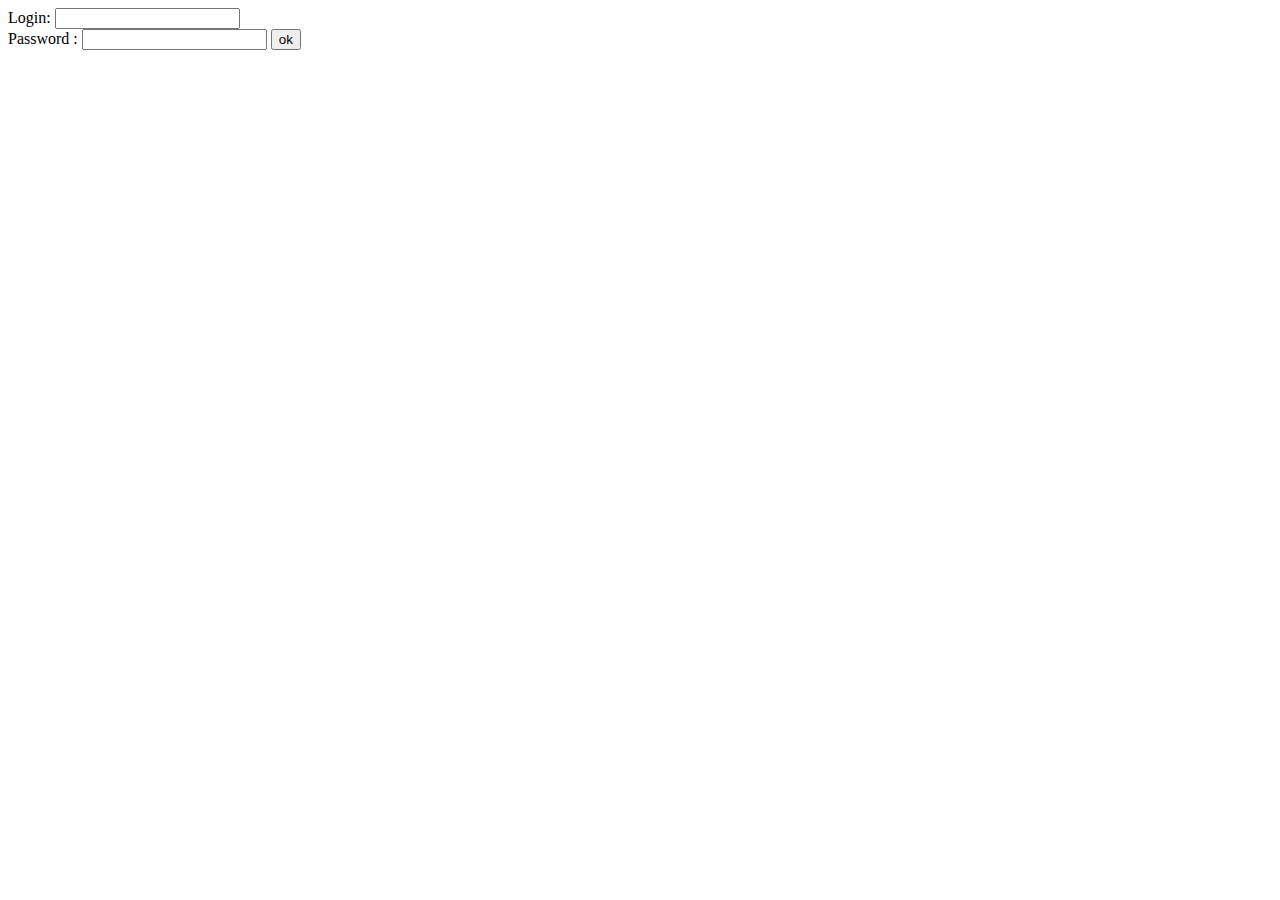
<file: 04/ex01/index.html>
<html><body>
	<form method="post" action="create.php">
		Login: <input type="text" name="login"/>
		<br />
		Password : <input type="password" name="parole"/>
		<input type="submit" name = "submit" value="ok" />
	</form>
</body></html>
</file>
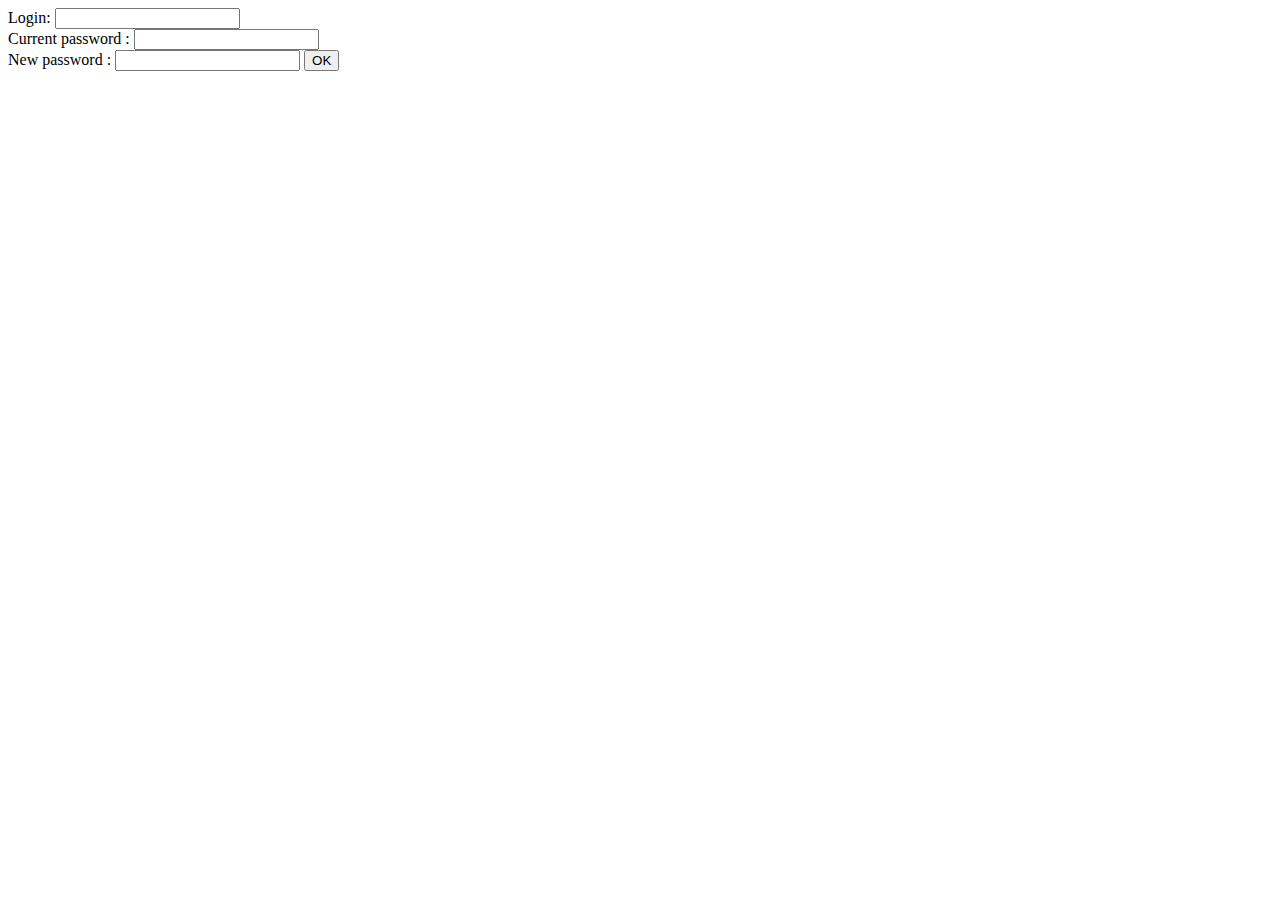
<file: 04/ex02/index.html>
<html><body>
	<form method="post" action="modif.php">
		Login: <input type="text" name="login"/>
		<br />
		Current password : <input type="password" name="oldpw"/>
		<br />
		New password : <input type="password" name="newpw"/>
		<input type="submit" name = "submit" value="OK" />
	</form>
</body></html>
</file>
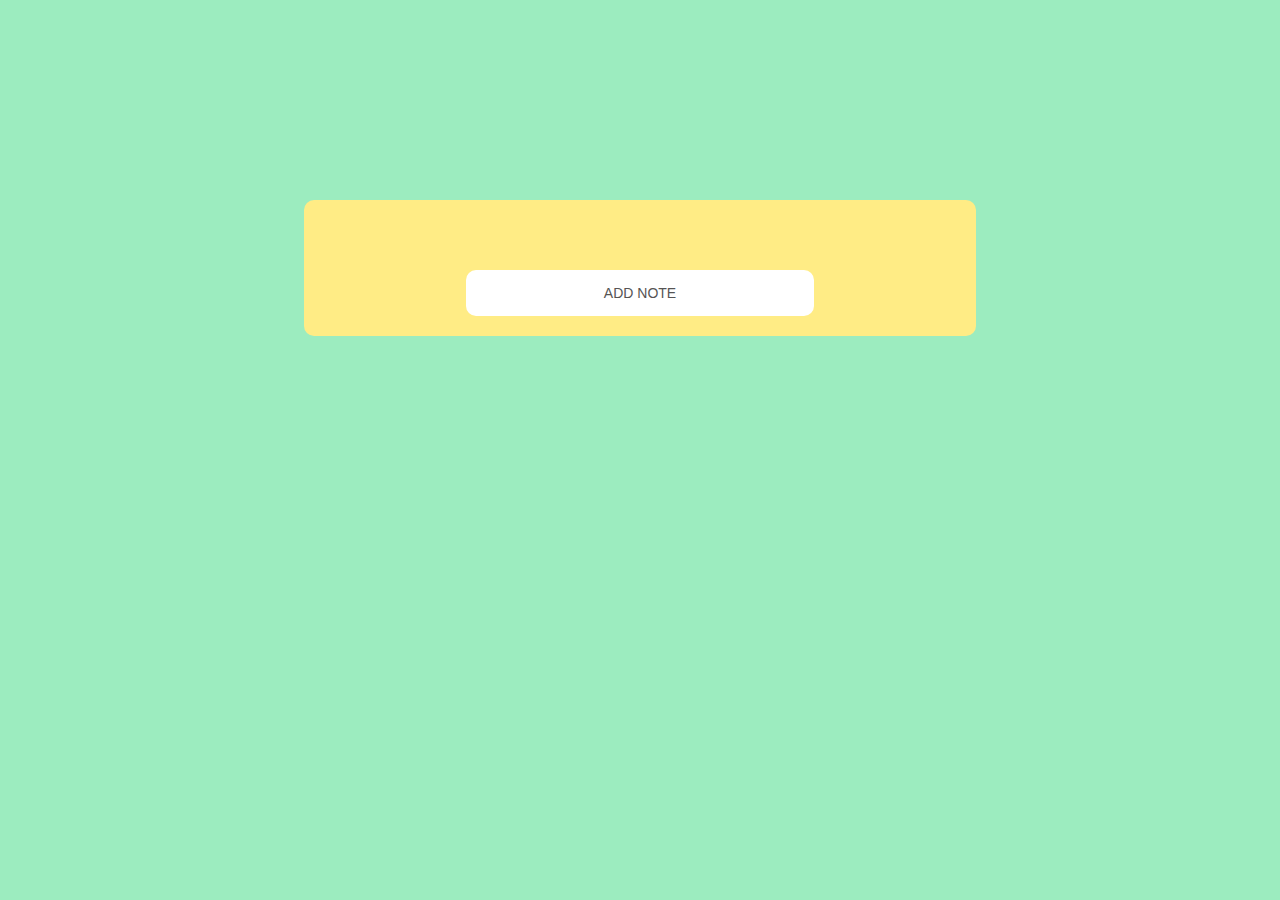
<file: 09/ex02/index.html>
<!DOCTYPE html>
<html>
	<head>
		<script src="todo.js"></script>
		<style>
body {
	background-color: rgba(114, 228, 164, 0.7);
}
	.container {
		width: 50%;
		margin: 0 auto;
		display: block;
		margin-top: 200px;
		background: #ffec85;
		padding: 20px;
		border: 0;
		border-radius: 10px;
		font-size: 14px;
		-webkit-transition: all 0.3 ease;
		transition: all 0.3 ease;
	}
	button {
		margin: 0 auto;
		display: block;
		font-family: "Roboto", sans-serif;
		text-transform: uppercase;
		outline: 0;
		background: #FFFFFF;
		width: 55%;
		min-width: 20%;
		border: 0;
		border-radius: 10px;
		padding: 15px;
		color: #565454;
		font-size: 14px;
		-webkit-transition: all 0.3 ease;
		transition: all 0.3 ease;
		cursor: pointer;
	}
	#ft_list {
		margin: 0 auto;
		display: block;
		margin: 0 auto 50px;
	}
	#ft_list > div {
		margin: 5px auto 5px auto;
		text-align: center;
		background: #FFFFFF;
		width: 70%;
		height: 10%;
		border: 0;
		border-radius: 10px;
		padding: 15px;
		color: #565454;
		font-size: 14px;
		-webkit-transition: all 0.3 ease;
		transition: all 0.3 ease;
		cursor: pointer;
	}
		</style>
	</head>
	<body>
		<div class="container">
			<div id="ft_list"></div>
			<button onclick="ask()" id="new" name="new">Add note</button>
		</div>
	</body>
</html>
</file>
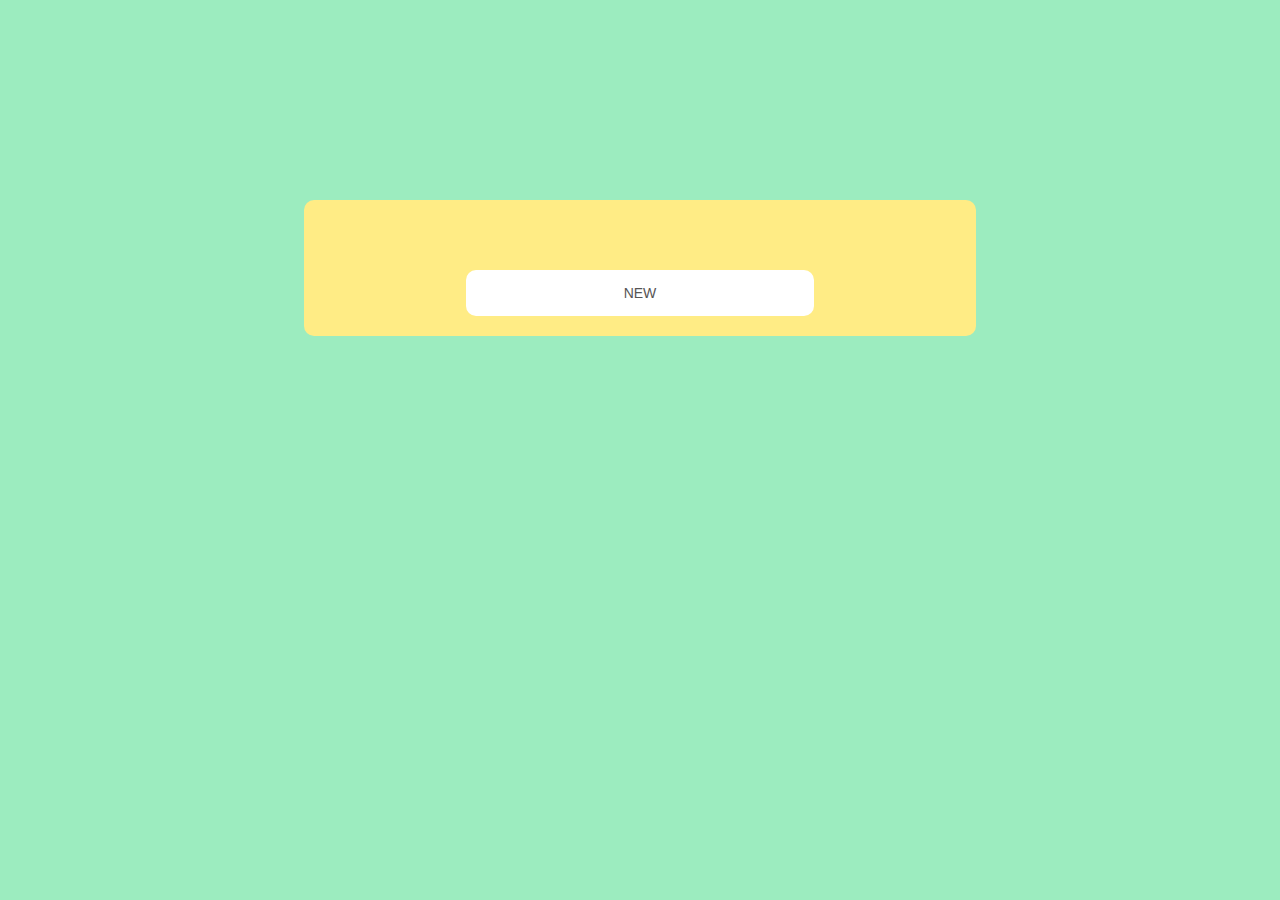
<file: 09/ex04/index.html>
<!DOCTYPE html>
<html>
	<head>
		<script src="https://ajax.googleapis.com/ajax/libs/jquery/3.3.1/jquery.min.js"></script>
		<script src="todo.js"></script>
		<style>
body {
	background-color: rgba(114, 228, 164, 0.7);
}
		.container {
			width: 50%;
			margin: 0 auto;
			display: block;
			margin-top: 200px;
			background: #ffec85;
			padding: 20px;
			border: 0;
			border-radius: 10px;
			font-size: 14px;
			-webkit-transition: all 0.3 ease;
			transition: all 0.3 ease;
		}
		button {
			margin: 0 auto;
			display: block;
			font-family: "Roboto", sans-serif;
			text-transform: uppercase;
			outline: 0;
			background: #FFFFFF;
			width: 55%;
			min-width: 20%;
			border: 0;
			border-radius: 10px;
			padding: 15px;
			color: #565454;
			font-size: 14px;
			-webkit-transition: all 0.3 ease;
			transition: all 0.3 ease;
			cursor: pointer;
		}
		#ft_list {
			margin: 0 auto;
			display: block;
			margin: 0 auto 50px;
		}
		#ft_list > div {
			margin: 5px auto 5px auto;
			text-align: center;
			background: #FFFFFF;
			width: 70%;
			height: 10%;
			border: 0;
			border-radius: 10px;
			padding: 15px;
			color: #565454;
			font-size: 14px;
			-webkit-transition: all 0.3 ease;
			transition: all 0.3 ease;
			cursor: pointer;
		}
		</style>
	</head>
	<body>
		<div class="container">
			<div id="ft_list"></div>
			<button onclick="ask()" id="new" name="new">New</button>
		</div>
	</body>
</html>
</file>
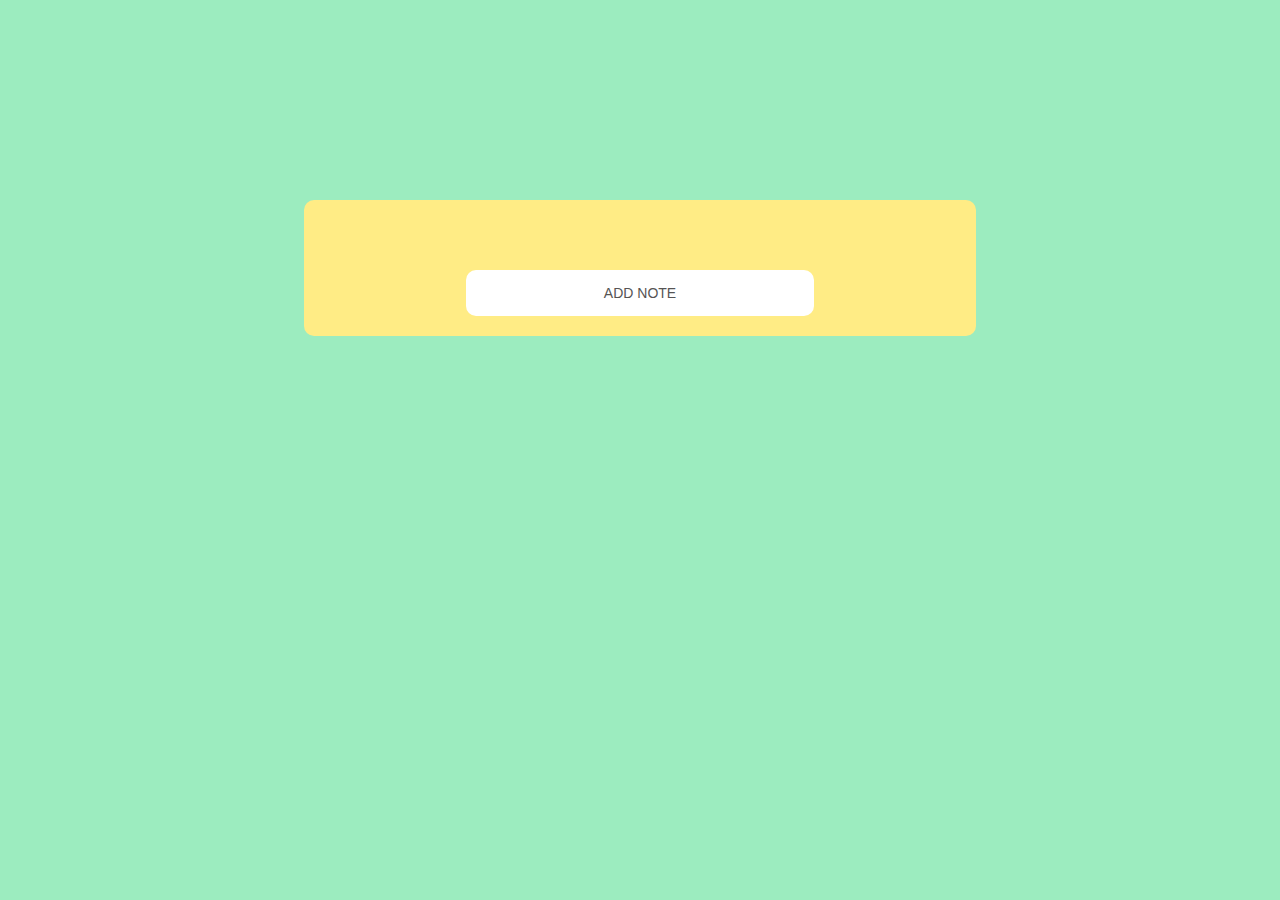
<file: 09/ex03/ex02bis/index.html>
<!DOCTYPE html>
<html>
	<head>
		<script src="https://ajax.googleapis.com/ajax/libs/jquery/3.3.1/jquery.min.js"></script>
		<script src="todo.js"></script>
		<style>
body {
	background-color: rgba(114, 228, 164, 0.7);
}
	.container {
		width: 50%;
		margin: 0 auto;
		display: block;
		margin-top: 200px;
		background: #ffec85;
		padding: 20px;
		border: 0;
		border-radius: 10px;
		font-size: 14px;
		-webkit-transition: all 0.3 ease;
		transition: all 0.3 ease;
	}
	button {
		margin: 0 auto;
		display: block;
		font-family: "Roboto", sans-serif;
		text-transform: uppercase;
		outline: 0;
		background: #FFFFFF;
		width: 55%;
		min-width: 20%;
		border: 0;
		border-radius: 10px;
		padding: 15px;
		color: #565454;
		font-size: 14px;
		-webkit-transition: all 0.3 ease;
		transition: all 0.3 ease;
		cursor: pointer;
	}
	#ft_list {
		margin: 0 auto;
		display: block;
		margin: 0 auto 50px;
	}
	#ft_list > div {
		margin: 5px auto 5px auto;
		text-align: center;
		background: #FFFFFF;
		width: 70%;
		height: 10%;
		border: 0;
		border-radius: 10px;
		padding: 15px;
		color: #565454;
		font-size: 14px;
		-webkit-transition: all 0.3 ease;
		transition: all 0.3 ease;
		cursor: pointer;
	}
		</style>
	</head>
	<body>
		<div class="container">
			<div id="ft_list"></div>
			<button onclick="ask()" id="new" name="new">Add note</button>
		</div>
	</body>
</html>
</file>
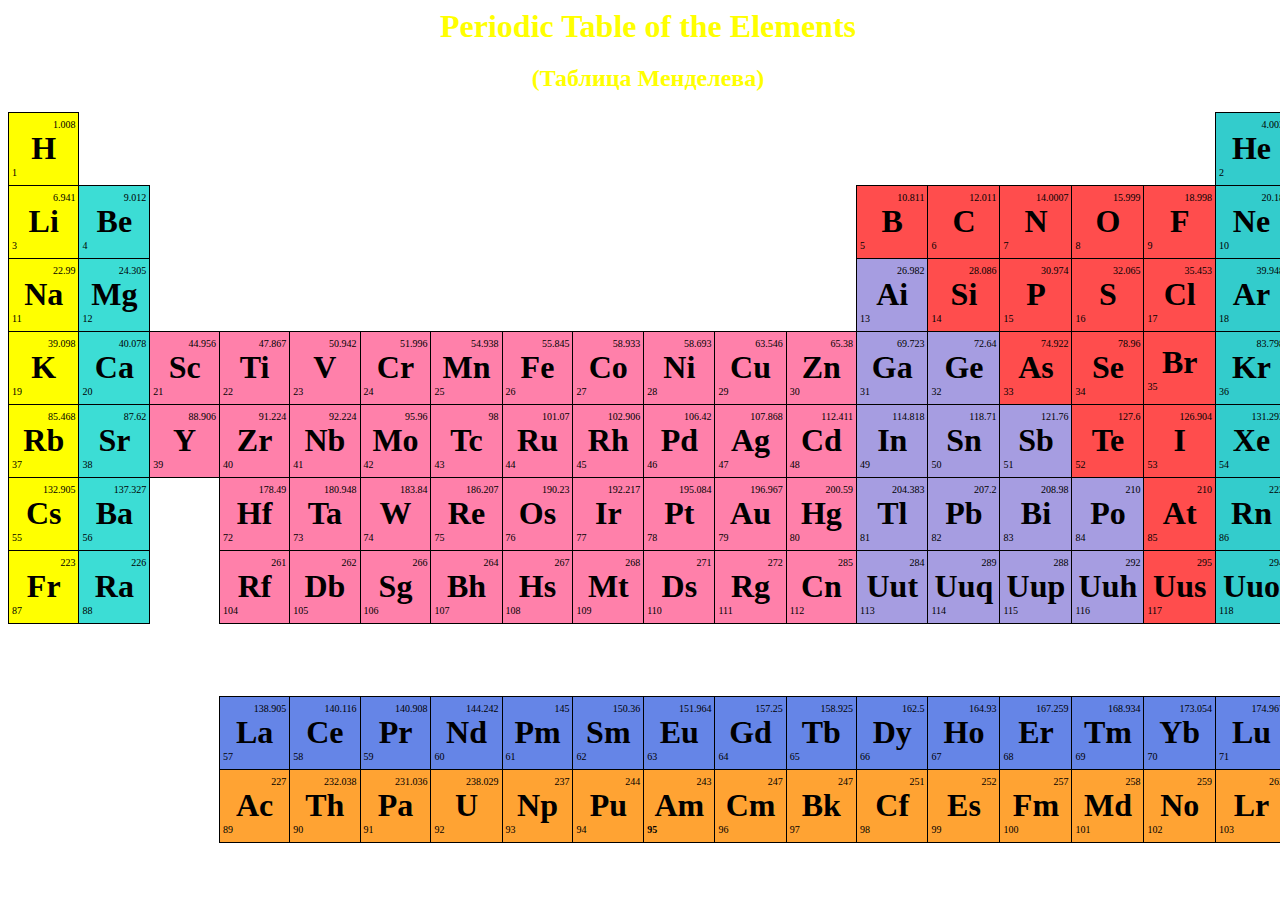
<file: 00/ex01/ex01.html>
<!--*************************************************************************-->
<!--                                                                         -->
<!--                                                      :::      ::::::::  -->
<!-- ex01.html                                          :+:      :+:    :+:  -->
<!--                                                  +:+ +:+         +:+    -->
<!-- By: agusev <marvin@42.fr>                      +#+  +:+       +#+       -->
<!--                                              +#+#+#+#+#+   +#+          -->
<!-- Created: 2019/03/25 18:54:46 by agusev            #+#    #+#            -->
<!-- Updated: 2019/03/25 19:04:55 by agusev           ###   ########.fr      -->
<!--                                                                         -->
<!-- ************************************************************************-->

<!DOCTYPE html>
<html>
<head>
	<meta charset="utf-8">
	<meta name="viewport" content="width=device-width">
	<title>Periodic Table</title>

	<style>
		.hed {
			color: #ffff00;
			text-align: center;
		}

		#hidden {
			border: none;
		}

		table {
			border-collapse: collapse;
			width: 100%;
		}

		td {
			width: 70px;
			height: 70px;
			border: 0.5px solid black;
		}

		header {
			color: #ffffff;
			text-align: center;
			margin: 0;
			font-family: Georgia;
			font: bold;
		}

		h1 {
			color: #000000;
			text-align: center;
			margin: 0;
			font-family: Georgia;
			font: bold;
		}

		h2 {
			color: #ffff00;
			text-align: center;
		}

		p {
			font-size: 10px;
			margin: 0;
		}

		body {
			width: 100%;
			background-image: url(https://futurism.com/wp-content/uploads/2016/01/atom.jpg);
			background-size: 100%;
		}

		.nbr_weight {
			margin-right: 2px;
      		text-align: right;
		}

		.nbr_bottom {
			margin-left: 2px;
			text-align: left;
		}

		.color_old_1 {
			background-color: #ffff00;
		}

		.color_old_2 {
			background-color: #ff80aa;
		}

		.color_old_3 {
			background-color: #33cccc;
		}

		.color_old_4 {
			background-color: #ff4d4d;
		}

		.color_old_5 {
			background-color: #a69de1;
		}

		.color_old_6 {
			background-color: #3cddd5;
		}

		.color_old_7 {
			background-color: #6585e7;
		}

		.color_old_8 {
			background-color: #ffa333;
		}

	</style>
</head>
<body>
	<div>
		<table>
			<h1 class="hed">Periodic Table of the Elements</h1>
			<h2>(Таблица Менделева)</h2>
			<!-- 1 -->
			<tr>
				<td class="color_old_1">
					<div>
						<p class="nbr_weight">1.008</p>
						<h1>H</h1>
						<p class="nbr_bottom">1</p>
					</div>
				</td>
				<td colspan="16" id="hidden"></td>
				<td class="color_old_3">
					<div>
						<p class="nbr_weight">4.003</p>
						<h1>He</h1>
						<p class="nbr_bottom">2</p>
					</div>
				</td>
			</tr>
			<!-- 2 -->
			<tr>
				<td class="color_old_1">
					<div>
						<p class="nbr_weight">6.941</p>
						<h1>Li</h1>
						<p class="nbr_bottom">3</p>
					</div>
				</td>
				<td class="color_old_6">
					<div>
						<p class="nbr_weight">9.012</p>
						<h1>Be</h1>
						<p class="nbr_bottom">4</p>
					</div>
				</td>
				<div>
					<td colspan="10" id="hidden"></td>
				</div>
				<td class="color_old_4">
					<div>
						<p class="nbr_weight">10.811</p>
						<h1>B</h1>
						<p class="nbr_bottom">5</p>
					</div>
				</td>
				<td class="color_old_4">
					<div>
						<p class="nbr_weight">12.011</p>
						<h1>C</h1>
						<p class="nbr_bottom">6</p>
					</div>
				</td>
				<td class="color_old_4">
					<div>
						<p class="nbr_weight">14.0007</p>
						<h1>N</h1>
						<p class="nbr_bottom">7</p>
					</div>
				</td>
				<td class="color_old_4">
					<div>
						<p class="nbr_weight">15.999</p>
						<h1>O</h1>
						<p class="nbr_bottom">8</p>
					</div>
				</td>
				<td class="color_old_4">
					<div>
						<p class="nbr_weight">18.998</p>
						<h1>F</h1>
						<p class="nbr_bottom">9</p>
					</div>
				</td>
				<td class="color_old_3">
					<div>
						<p class="nbr_weight">20.18</p>
						<h1>Ne</h1>
						<p class="nbr_bottom">10</p>
					</div>
				</td>
			</tr>
			<!-- 3 -->
			<tr>
				<td class="color_old_1">
					<div>
						<p class="nbr_weight">22.99</p>
						<h1>Na</h1>
						<p class="nbr_bottom">11</p>
					</div>
				</td>
				<td class="color_old_6">
					<div>
						<p class="nbr_weight">24.305</p>
						<h1>Mg</h1>
						<p class="nbr_bottom">12</p>
					</div>
				</td>
				<td colspan="10" id="hidden"></td>
				<td class="color_old_5">
					<div>
						<p class="nbr_weight">26.982</p>
						<h1>Ai</h1>
						<p class="nbr_bottom">13</p>
					</div>
				</td>
				<td class="color_old_4">
					<div>
						<p class="nbr_weight">28.086</p>
						<h1>Si</h1>
						<p class="nbr_bottom">14</p>
					</div>
				</td>
				<td class="color_old_4">
					<div>
						<p class="nbr_weight">30.974</p>
						<h1>P</h1>
						<p class="nbr_bottom">15</p>
					</div>
				</td>
				<td class="color_old_4">
					<div>
						<p class="nbr_weight">32.065</p>
						<h1>S</h1>
						<p class="nbr_bottom">16</p>
					</div>
				</td>
				<td class="color_old_4">
					<div>
						<p class="nbr_weight">35.453</p>
						<h1>Cl</h1>
						<p class="nbr_bottom">17</p>
					</div>
				</td>
				<td class="color_old_3">
					<div>
						<p class="nbr_weight">39.948</p>
						<h1>Ar</h1>
						<p class="nbr_bottom">18</p>
					</div>
				</td>
			</tr>
			<!-- 4 -->
			<tr>
				<td class="color_old_1">
					<div>
						<p class="nbr_weight">39.098</p>
						<h1>K</h1>
						<p class="nbr_bottom">19</p>
					</div>
				</td>
				<td class="color_old_6">
					<div>
						<p class="nbr_weight">40.078</p>
						<h1>Ca</h1>
						<p class="nbr_bottom">20</p>
					</div>
				</td>
				<td  class="color_old_2">
					<div>
						<p class="nbr_weight">44.956</p>
						<h1>Sc</h1>
						<p class="nbr_bottom">21</p>
					</div>
				</td>
				<td  class="color_old_2">
					<div>
						<p class="nbr_weight">47.867</p>
						<h1>Ti</h1>
						<p class="nbr_bottom">22</p>
					</div>
				</td>
				<td  class="color_old_2">
					<div>
						<p class="nbr_weight">50.942</p>
						<h1>V</h1>
						<p class="nbr_bottom">23</p>
					</div>
				</td>
				<td  class="color_old_2">
					<div>
						<p class="nbr_weight">51.996</p>
						<h1>Cr</h1>
						<p class="nbr_bottom">24</p>
					</div>
				</td>
				<td class="color_old_2">
					<div>
						<p class="nbr_weight">54.938</p>
						<h1>Mn</h1>
						<p class="nbr_bottom">25</p>
					</div>
				</td>
				<td  class="color_old_2">
					<div>
						<p class="nbr_weight">55.845</p>
						<h1>Fe</h1>
						<p class="nbr_bottom">26</p>
					</div>
				</td>
				<td  class="color_old_2">
					<div>
						<p class="nbr_weight">58.933</p>
						<h1>Co</h1>
						<p class="nbr_bottom">27</p>
					</div>
				</td>
				<td class="color_old_2">
					<div>
						<p class="nbr_weight">58.693</p>
						<h1>Ni</h1>
						<p class="nbr_bottom">28</p>
					</div>
				</td>
				<td  class="color_old_2">
					<div>
						<p class="nbr_weight">63.546</p>
						<h1>Cu</h1>
						<p class="nbr_bottom">29</p>
					</div>
				</td>
				<td  class="color_old_2">
					<div>
						<p class="nbr_weight">65.38</p>
						<h1>Zn</h1>
						<p class="nbr_bottom">30</p>
					</div>
				</td>
				<td class="color_old_5">
					<div>
						<p class="nbr_weight">69.723</p>
						<h1>Ga</h1>
						<p class="nbr_bottom">31</p>
					</div>
				</td>
				<td class="color_old_5">
					<div>
						<p class="nbr_weight">72.64</p>
						<h1>Ge</h1>
						<p class="nbr_bottom">32</p>
					</div>
				</td>
				<td class="color_old_4">
					<div>
						<p class="nbr_weight">74.922</p>
						<h1>As</h1>
						<p class="nbr_bottom">33</p>
					</div>
				</td>
				<td class="color_old_4">
					<div>
						<p class="nbr_weight">78.96</p>
						<h1>Se</h1>
						<p class="nbr_bottom">34</p>
					</div>
				</td>
				<td class="color_old_4">
					<div>
						<p class="nbr_weight"></p>
						<h1>Br</h1>
						<p class="nbr_bottom">35</p>
					</div>
				</td>
				<td class="color_old_3">
					<div>
						<p class="nbr_weight">83.798</p>
						<h1>Kr</h1>
						<p class="nbr_bottom">36</p>
					</div>
				</td>
			</tr>
			<!-- 5 -->
			<tr>
				<td class="color_old_1">
					<div>
						<p class="nbr_weight">85.468</p>
						<h1>Rb</h1>
						<p class="nbr_bottom">37</p>
					</div>
				</td>
				<td class="color_old_6">
					<div>
						<p class="nbr_weight">87.62</p>
						<h1>Sr</h1>
						<p class="nbr_bottom">38</p>
					</div>
				</td>
				<td  class="color_old_2">
					<div>
						<p class="nbr_weight">88.906</p>
						<h1>Y</h1>
						<p class="nbr_bottom">39</p>
					</div>
				</td>
				<td  class="color_old_2">
					<div>
						<p class="nbr_weight">91.224</p>
						<h1>Zr</h1>
						<p class="nbr_bottom">40</p>
					</div>
				</td>
				<td  class="color_old_2">
					<div>
						<p class="nbr_weight">92.224</p>
						<h1>Nb</h1>
						<p class="nbr_bottom">41</p>
					</div>
				</td>
				<td  class="color_old_2">
					<div>
						<p class="nbr_weight">95.96</p>
						<h1>Mo</h1>
						<p class="nbr_bottom">42</p>
					</div>
				</td>
				<td  class="color_old_2">
					<div>
						<p class="nbr_weight">98</p>
						<h1>Tc</h1>
						<p class="nbr_bottom">43</p>
					</div>
				</td>
				<td  class="color_old_2">
					<div>
						<p class="nbr_weight">101.07</p>
						<h1>Ru</h1>
						<p class="nbr_bottom">44</p>
					</div>
				</td>
				<td  class="color_old_2">
					<div>
						<p class="nbr_weight">102.906</p>
						<h1>Rh</h1>
						<p class="nbr_bottom">45</p>
					</div>
				</td>
			    <td  class="color_old_2">
			        <div>
			          <p class="nbr_weight">106.42</p>
			          <h1>Pd</h1>
			          <p class="nbr_bottom">46</p>
			        </div>
			    </td>
			    <td  class="color_old_2">
			        <div>
			          <p class="nbr_weight">107.868</p>
			          <h1>Ag</h1>
			          <p class="nbr_bottom">47</p>
			        </div>
			    </td>
			    <td  class="color_old_2">
			        <div>
			          <p class="nbr_weight">112.411</p>
			          <h1>Cd</h1>
			          <p class="nbr_bottom">48</p>
			        </div>
			    </td>
			    <td class="color_old_5">
			        <div>
			          <p class="nbr_weight">114.818</p>
			          <h1>In</h1>
			          <p class="nbr_bottom">49</p>
			        </div>
			    </td>
			    <td class="color_old_5">
			        <div">
			          <p class="nbr_weight">118.71</p>
			          <h1>Sn</h1>
			          <p class="nbr_bottom">50</p>
			        </div>
			    </td>
			    <td class="color_old_5">
			        <div>
			          <p class="nbr_weight">121.76</p>
			          <h1>Sb</h1>
			          <p class="nbr_bottom">51</p>
			        </div>
			    </td>
			    <td class="color_old_4">
			        <div>
			          <p class="nbr_weight">127.6</p>
			          <h1>Te</h1>
			          <p class="nbr_bottom">52</p>
			        </div>
			    </td>
			    <td class="color_old_4">
			        <div>
			          <p class="nbr_weight">126.904</p>
			          <h1>I</h1>
			          <p class="nbr_bottom">53</p>
			        </div>
			    </td>
			    <td class="color_old_3">
			        <div>
			          <p class="nbr_weight">131.293</p>
			          <h1>Xe</h1>
			          <p class="nbr_bottom">54</p>
			        </div>
			    </td>
			    </tr>
    			<!-- 6 -->
			    <tr>
			      <td class="color_old_1">
			        <div>
			          <p class="nbr_weight">132.905</p>
			          <h1>Cs</h1>
			          <p class="nbr_bottom">55</p>
			        </div>
			      </td>
			      <td class="color_old_6">
			        <div>
			          <p class="nbr_weight">137.327</p>
			          <h1>Ba</h1>
			          <p class="nbr_bottom">56</p>
			        </div>
			      </td>
			      <td colspan="1" style="border:0"></td>
			      <td class="color_old_2">
			        <div>
			          <p class="nbr_weight">178.49</p>
			          <h1>Hf</h1>
			          <p class="nbr_bottom">72</p>
			        </div>
			      </td>
			      <td class="color_old_2">
			        <div>
			          <p class="nbr_weight">180.948</p>
			          <h1>Ta</h1>
			          <p class="nbr_bottom">73</p>
			        </div>
			      </td>
			      <td class="color_old_2">
			        <div>
			          <p class="nbr_weight">183.84</p>
			          <h1>W</h1>
			          <p class="nbr_bottom">74</p>
			        </div>
			      </td>
			      <td class="color_old_2">
			        <div>
			          <p class="nbr_weight">186.207</p>
			          <h1>Re</h1>
			          <p class="nbr_bottom">75</p>
			        </div>
			      </td>
			      <td class="color_old_2">
			        <div>
			          <p class="nbr_weight">190.23</p>
			          <h1>Os</h1>
			          <p class="nbr_bottom">76</p>
			        </div>
			      </td>
			      <td class="color_old_2">
			        <div>
			          <p class="nbr_weight">192.217</p>
			          <h1>Ir</h1>
			          <p class="nbr_bottom">77</p>
			        </div>
			      </td>
			      <td class="color_old_2">
			        <div>
			          <p class="nbr_weight">195.084</p>
			          <h1>Pt</h1>
			          <p class="nbr_bottom">78</p>
			        </div>
			      </td>
			      <td class="color_old_2">
			        <div>
			          <p class="nbr_weight">196.967</p>
			          <h1>Au</h1>
			          <p class="nbr_bottom">79</p>
			        </div>
			      </td>
			      <td class="color_old_2">
			        <div>
			          <p class="nbr_weight">200.59</p>
			          <h1>Hg</h1>
			          <p class="nbr_bottom">80</p>
			        </div>
			      </td>
			      <td class="color_old_5">
			        <div>
			          <p class="nbr_weight">204.383</p>
			          <h1>Tl</h1>
			          <p class="nbr_bottom">81</p>
			        </div>
			      </td>
			      <td class="color_old_5">
			        <div>
			          <p class="nbr_weight">207.2</p>
			          <h1>Pb</h1>
			          <p class="nbr_bottom">82</p>
			        </div>
			      </td>
			      <td class="color_old_5">
			        <div>
			          <p class="nbr_weight">208.98</p>
			          <h1>Bi</h1>
			          <p class="nbr_bottom">83</p>
			        </div>
			      </td>
			      <td class="color_old_5">
			        <div>
			          <p class="nbr_weight">210</p>
			          <h1>Po</h1>
			          <p class="nbr_bottom">84</p>
			        </div>
			      </td>
			      <td class="color_old_4">
			        <div>
			          <p class="nbr_weight">210</p>
			          <h1>At</h1>
			          <p class="nbr_bottom">85</p>
			        </div>
			      </td>
			      <td class="color_old_3">
			        <div>
			          <p class="nbr_weight">222</p>
			          <h1>Rn</h1>
			          <p class="nbr_bottom">86</p>
			        </div>
			      </td>
			    </tr>
			    <!-- 7 -->
			    <tr>
			      <td class="color_old_1">
			        <div>
			          <p class="nbr_weight">223</p>
			          <h1>Fr</h1>
			          <p class="nbr_bottom">87</p>
			        </div>
			      </td>
			      <td class="color_old_6">
			        <div>
			          <p class="nbr_weight">226</p>
			          <h1>Ra</h1>
			          <p class="nbr_bottom">88</p>
			        </div>
			      </td>
			      	<div>
			      	   	<td colspan="1" style="border: 0"></td>
			      	</div>
			      <td  class="color_old_2">
			        <div>
			          <p class="nbr_weight">261</p>
			          <h1>Rf</h1>
			          <p class="nbr_bottom">104</p>
			        </div>
			      </td>
			      <td  class="color_old_2">
			        <div>
			          <p class="nbr_weight">262</p>
			          <h1>Db</h1>
			          <p class="nbr_bottom">105</p>
			        </div>
			      </td>
			      <td  class="color_old_2">
			        <div>
			          <p class="nbr_weight">266</p>
			          <h1>Sg</h1>
			          <p class="nbr_bottom">106</p>
			        </div>
			      </td>
			      <td  class="color_old_2">
			        <div>
			          <p class="nbr_weight">264</p>
			          <h1>Bh</h1>
			          <p class="nbr_bottom">107</p>
			        </div>
			      </td>
			      <td  class="color_old_2">
			        <div>
			          <p class="nbr_weight">267</p>
			          <h1>Hs</h1>
			          <p class="nbr_bottom">108</p>
			        </div>
			      </td>
			      <td class="color_old_2">
			        <div>
			          <p class="nbr_weight">268</p>
			          <h1>Mt</h1>
			          <p class="nbr_bottom">109</p>
			        </div>
			      </td>
			      <td class="color_old_2">
			        <div>
			          <p class="nbr_weight">271</p>
			          <h1>Ds</h1>
			          <p class="nbr_bottom">110</p>
			        </div>
			      </td>
			      <td class="color_old_2">
			        <div>
			          <p class="nbr_weight">272</p>
			          <h1>Rg</h1>
			          <p class="nbr_bottom">111</p>
			        </div>
			      </td>
			      <td class="color_old_2">
			        <div>
			          <p class="nbr_weight">285</p>
			          <h1>Cn</h1>
			          <p class="nbr_bottom">112</p>
			        </div>
			      </td>
			      <td class="color_old_5">
			        <div>
			          <p class="nbr_weight">284</p>
			          <h1>Uut</h1>
			          <p class="nbr_bottom">113</p>
			        </div>
			      </td>
			      <td class="color_old_5">
			        <div>
			          <p class="nbr_weight">289</p>
			          <h1>Uuq</h1>
			          <p class="nbr_bottom">114</p>
			        </div>
			      </td>
			      <td class="color_old_5">
			        <div>
			          <p class="nbr_weight">288</p>
			          <h1>Uup</h1>
			          <p class="nbr_bottom">115</p>
			        </div>
			      </td>
			      <td class="color_old_5">
			        <div>
			          <p class="nbr_weight">292</p>
			          <h1>Uuh</h1>
			          <p class="nbr_bottom">116</p>
			        </div>
			      </td>
			      <td class="color_old_4">
			        <div>
			          <p class="nbr_weight">295</p>
			          <h1>Uus</h1>
			          <p class="nbr_bottom">117</p>
			        </div>
			      </td>
			      <td class="color_old_3">
			        <div>
			          <p class="nbr_weight">294</p>
			          <h1>Uuo</h1>
			          <p class="nbr_bottom">118</p>
			        </div>
			      </td>
			    </tr>
			    <!-- 8 -->
			    <tr>
			      <td colspan="18" style="border:0"></td>
			    </tr>
				<!-- Девятый ряд -->
			    <tr>
			      <td colspan="3" style="border:0"></td>
			      <td class="color_old_7">
			        <div>
			          <p class="nbr_weight">138.905</p>
			          <h1>La</h1>
			          <p class="nbr_bottom">57</p>
			        </div>
			      </td>
			      <td class="color_old_7">
			        <div>
			          <p class="nbr_weight">140.116</p>
			          <h1>Ce</h1>
			          <p class="nbr_bottom">58</p>
			        </div>
			      </td>
			      <td class="color_old_7">
			        <div>
			          <p class="nbr_weight">140.908</p>
			          <h1>Pr</h1>
			          <p class="nbr_bottom">59</p>
			        </div>
			      </td>
			      <td class="color_old_7">
			        <div>
			          <p class="nbr_weight">144.242</p>
			          <h1>Nd</h1>
			          <p class="nbr_bottom">60</p>
			        </div>
			      </td>
			      <td class="color_old_7">
			        <div>
			          <p class="nbr_weight">145</p>
			          <h1>Pm</h1>
			          <p class="nbr_bottom">61</p>
			        </div>
			      </td>
			      <td class="color_old_7">
			        <div>
			          <p class="nbr_weight">150.36</p>
			          <h1>Sm</h1>
			          <p class="nbr_bottom">62</p>
			        </div>
			      </td>
			      <td class="color_old_7">
			        <div>
			          <p class="nbr_weight">151.964</p>
			          <h1>Eu</h1>
			          <p class="nbr_bottom">63</p>
			        </div>
			      </td>
			      <td class="color_old_7">
			        <div>
			          <p class="nbr_weight">157.25</p>
			          <h1>Gd</h1>
			          <p class="nbr_bottom">64</p>
			        </div>
			      </td>
			      <td class="color_old_7">
			        <div>
			          <p class="nbr_weight">158.925</p>
			          <h1>Tb</h1>
			          <p class="nbr_bottom">65</p>
			        </div>
			      </td>
			      <td class="color_old_7">
			        <div>
			          <p class="nbr_weight">162.5</p>
			          <h1>Dy</h1>
			          <p class="nbr_bottom">66</p>
			        </div>
			      </td>
			      <td class="color_old_7">
			        <div>
			          <p class="nbr_weight">164.93</p>
			          <h1>Ho</h1>
			          <p class="nbr_bottom">67</p>
			        </div>
			      </td>
			      <td class="color_old_7">
			        <div>
			          <p class="nbr_weight">167.259</p>
			          <h1>Er</h1>
			          <p class="nbr_bottom">68</p>
			        </div>
			      </td>
			      <td class="color_old_7">
			        <div>
			          <p class="nbr_weight">168.934</p>
			          <h1>Tm</h1>
			          <p class="nbr_bottom">69</p>
			        </div>
			      </td>
			      <td class="color_old_7">
			        <div>
			          <p class="nbr_weight">173.054</p>
			          <h1>Yb</h1>
			          <p class="nbr_bottom">70</p>
			        </div>
			      </td>
			      <td class="color_old_7">
			        <div>
			          <p class="nbr_weight">174.967</p>
			          <h1>Lu</h1>
			          <p class="nbr_bottom">71</p>
			        </div>
			      </td>
			    </tr>
			    <!-- 9 -->
			    <tr>
			      <td colspan="3" style="border:0"></td>
			      <td class="color_old_8">
			        <div>
			          <p class="nbr_weight">227</p>
			          <h1>Ac</h1>
			          <p class="nbr_bottom">89</p>
			        </div>
			      </td>
			      <td class="color_old_8">
			        <div>
			          <p class="nbr_weight">232.038</p>
			          <h1>Th</h1>
			          <p class="nbr_bottom">90</p>
			        </div>
			      </td>
			      <td class="color_old_8">
			        <div>
			          <p class="nbr_weight">231.036</p>
			          <h1>Pa</h1>
			          <p class="nbr_bottom">91</p>
			        </div>
			      </td>
			      <td class="color_old_8">
			        <div>
			          <p class="nbr_weight">238.029</p>
			          <h1>U</h1>
			          <p class="nbr_bottom">92</p>
			        </div>
			      </td>
			      <td class="color_old_8">
			        <div>
			          <p class="nbr_weight">237</p>
			          <h1>Np</h1>
			          <p class="nbr_bottom">93</p>
			        </div>
			      </td>
			      <td class="color_old_8">
			        <div>
			          <p class="nbr_weight">244</p>
			          <h1>Pu</h1>
			          <p class="nbr_bottom">94</p>
			        </div>
			      </td>
			      <td class="color_old_8">
			        <div>
			          <p class="nbr_weight">243</p>
			          <h1>Am</h>
			          <p class="nbr_bottom">95</p>
			        </div>
			      </td>
			      <td class="color_old_8">
			        <div>
			          <p class="nbr_weight">247</p>
			          <h1>Cm</h1>
			          <p class="nbr_bottom">96</p>
			        </div>
			      </td>
			      <td class="color_old_8">
			        <div>
			          <p class="nbr_weight">247</p>
			          <h1>Bk</h1>
			          <p class="nbr_bottom">97</p>
			        </div>
			      </td>
			      <td class="color_old_8">
			        <div>
			          <p class="nbr_weight">251</p>
			          <h1>Cf</h1>
			          <p class="nbr_bottom">98</p>
			        </div>
			      </td>
			      <td class="color_old_8">
			        <div>
			          <p class="nbr_weight">252</p>
			          <h1>Es</h1>
			          <p class="nbr_bottom">99</p>
			        </div>
			      </td>
			      <td class="color_old_8">
			        <div>
			          <p class="nbr_weight">257</p>
			          <h1>Fm</h1>
			          <p class="nbr_bottom">100</p>
			        </div>
			      </td>
			      <td class="color_old_8">
			        <div>
			          <p class="nbr_weight">258</p>
			          <h1>Md</h1>
			          <p class="nbr_bottom">101</p>
			        </div>
			      </td>
			      <td class="color_old_8">
			        <div>
			          <p class="nbr_weight">259</p>
			          <h1>No</h1>
			          <p class="nbr_bottom">102</p>
			        </div>
			      </td>
			      <td class="color_old_8">
			        <div>
			          <p class="nbr_weight">262</p>
			          <h1>Lr</h1>
			          <p class="nbr_bottom">103</p>
			        </div>
			      </td>
				</tr>
		</table>
	</div>
</body>
</html>
</file>
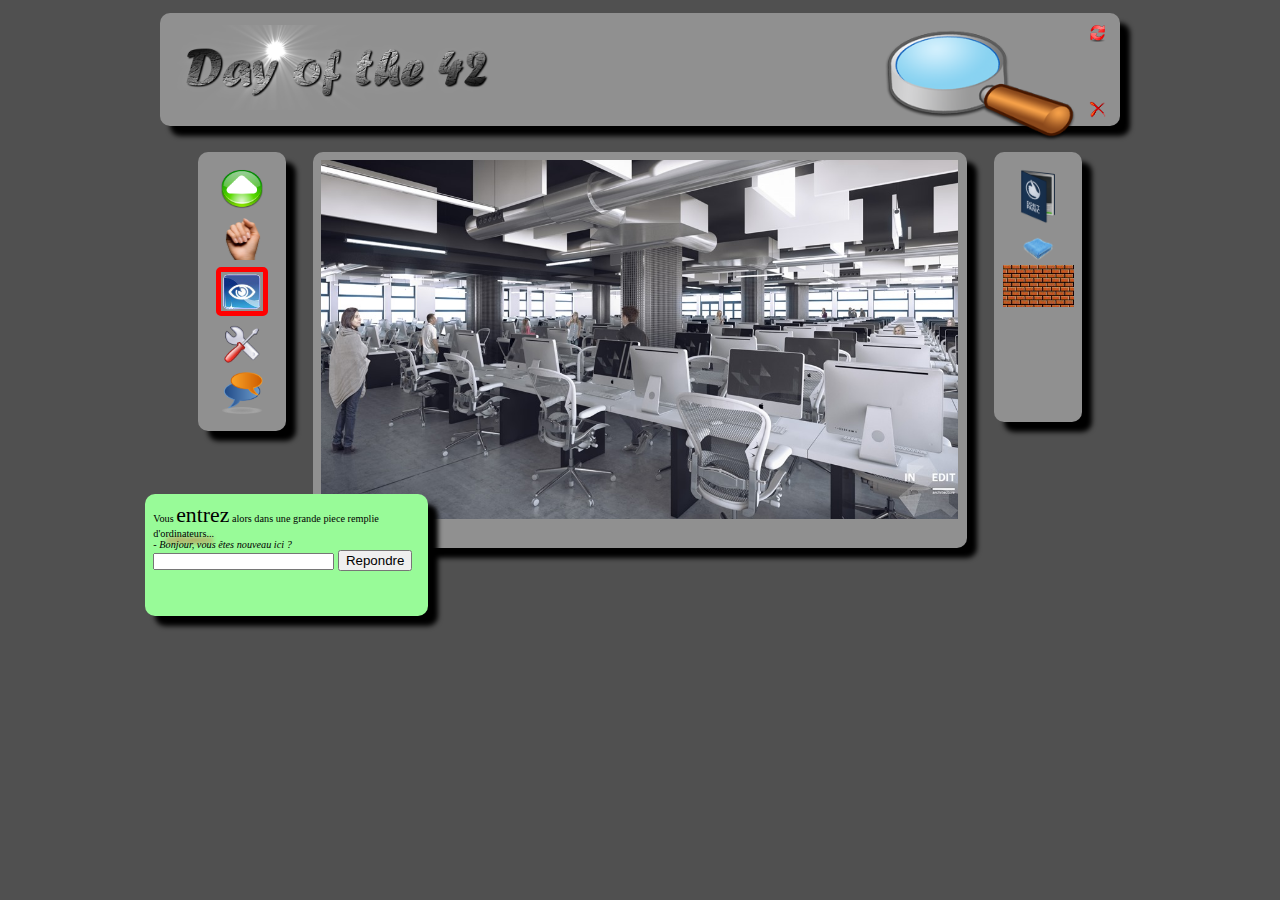
<file: 00/ex02/doft.html>
<!-- *********************************************************************** -->
<!--                                                                         -->
<!--                                                      :::      ::::::::  -->
<!-- doft.html                                          :+:      :+:    :+:  -->
<!--                                                  +:+ +:+         +:+    -->
<!-- By: agusev <marvin@42.fr>                      +#+  +:+       +#+       -->
<!--                                              +#+#+#+#+#+   +#+          -->
<!-- Created: 2019/25/03 20:11:21 by agusev            #+#    #+#            -->
<!-- Updated: 2019/25/03 22:41:00 by agusev           ###   ########.fr      -->
<!--                                                                         -->
<!-- *********************************************************************** -->

<!DOCTYPE html>
<html style="background-color: #505050;">
<head>

	<meta charset="UTF-8">
  	<link rel="stylesheet" type="text/css" href="doft.css">
  	<title>Day of the 42</title>
  
</head>
<body>

  <div class="gray-block top-block">
	<img src="resources/day_of_the_42.png" id="day42"/>
	    <div id="top-right">
		    <a href="http://www.disney.com/" target="_blank">
		    	<img src="resources/reload.png" id="reload"/>
		    </a>
		    <a href="https://www.relaischateaux.com/" target="_blank">
		    	<img src="resources/close.gif" id="close"/>
		    </a>
  		</div>
    <img src="resources/loupe.png" id="loupe"/>
  </div>

  <div class="mid">
	    <div class="gray-block left-block">
		    <img src="resources/arrow.png" id="arrow"/>
		    <img src="resources/main.png" id="main"/>
		    <img src="resources/oeil.png" id="eye"/>
		    <img src="resources/outil.png" id="tools"/>
		    <img src="resources/chat-icon.png" id="chat-icon"/>
	    </div>

	    <div class="gray-block mid-block">
	      	<img src="resources/cluster.jpg" id="cluster"/>
	     	<a href="http://www.ikea.com/" id="ikea" target="_blank"></a>
	      	<a href="https://www.apple.com/" id="apple" target="_blank"></a>
	    </div>

	    <div class="gray-block right-block">
	      	<img src="resources/book.png" id="book"/>
	      	<img src="resources/towel.png" id="towel"/>
	      	<div id="bricks">
	        	<img src="resources/brick.jpg" class="brick"/>
	       		<img src="resources/brick.jpg" class="brick"/>
	      	</div>
	    </div>

	    <div class="green">
	      <p>Vous <span id="big_word">entrez</span> alors dans une grande piece remplie d'<span id="ordinateur">ordinateurs</span>...</p>

	      <p id="italic">- Bonjour, vous êtes nouveau ici ?</p>
	      
	      <form>
	        	<input type="text" id="formulaire">
	        	<input type="submit" value="Repondre" id="repondre">
	      </form>
    	</div>
  </div>




</body>
</html>
</file>
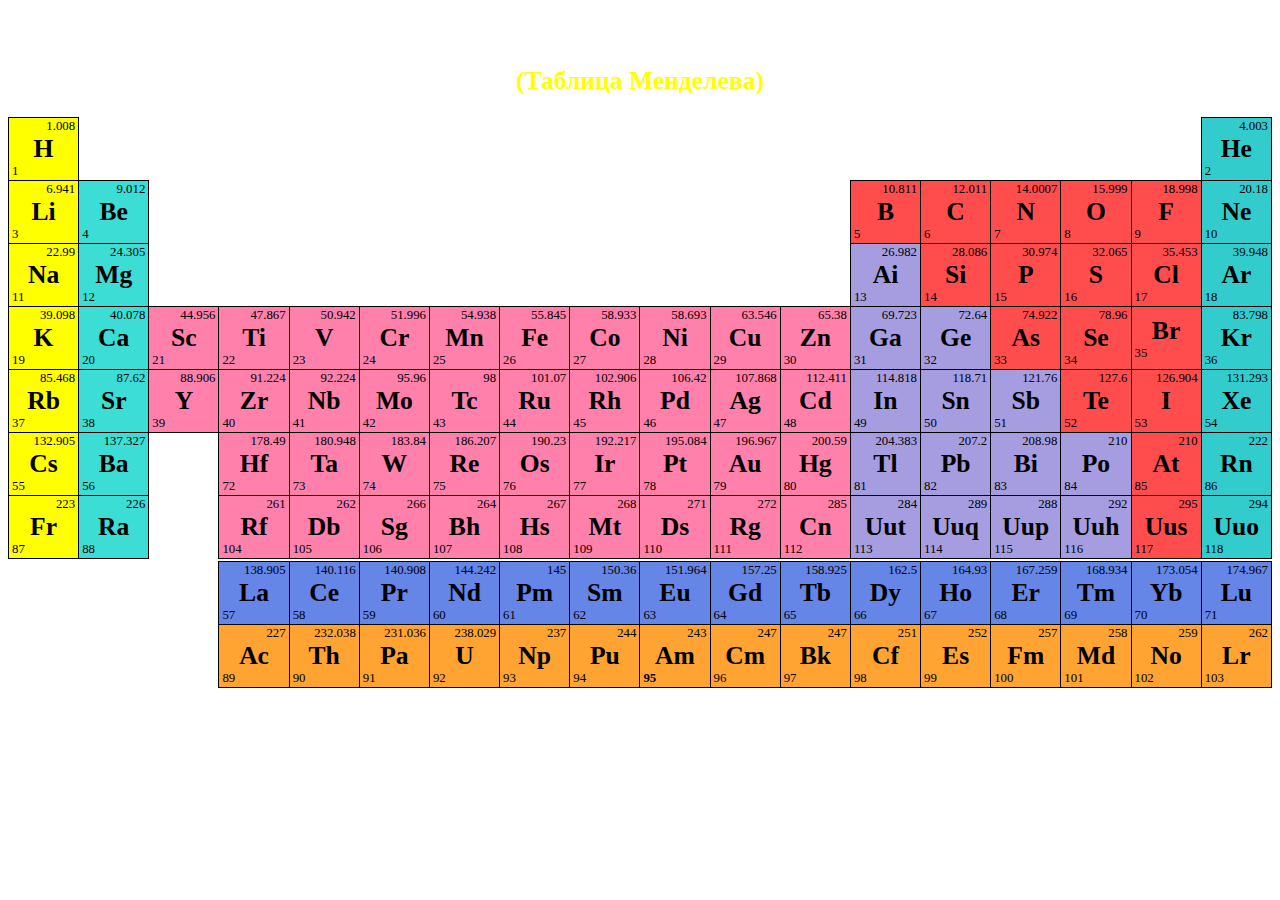
<file: 00/ex03/responsive.html>
<!--*************************************************************************-->
<!--                                                                         -->
<!--                                                      :::      ::::::::  -->
<!-- responsive.html                                    :+:      :+:    :+:  -->
<!--                                                  +:+ +:+         +:+    -->
<!-- By: agusev <marvin@42.fr>                      +#+  +:+       +#+       -->
<!--                                              +#+#+#+#+#+   +#+          -->
<!-- Created: 2019/03/25 18:54:46 by agusev            #+#    #+#            -->
<!-- Updated: 2019/03/25 19:04:55 by agusev           ###   ########.fr      -->
<!--                                                                         -->
<!-- ************************************************************************-->

<!DOCTYPE html>
<html>
<head>
	<meta charset="utf-8">
	<meta name="viewport" content="width=device-width">
	<link rel="stylesheet" type="text/css" href="responsive.css">
	<title>Periodic Table</title>
</head>

<body>
	<div>
		<table>
			<header class="hed">Periodic Table of the Elements</header>
			<h2>(Таблица Менделева)</h2>
			<!-- 1 -->
			<tr>
				<td class="color_old_1">
					<div>
						<p class="nbr_weight">1.008</p>
						<h1>H</h1>
						<p class="nbr_bottom">1</p>
					</div>
				</td>
				<td colspan="16" id="hidden"></td>
				<td class="color_old_3">
					<div>
						<p class="nbr_weight">4.003</p>
						<h1>He</h1>
						<p class="nbr_bottom">2</p>
					</div>
				</td>
			</tr>
			<!-- 2 -->
			<tr>
				<td class="color_old_1">
					<div>
						<p class="nbr_weight">6.941</p>
						<h1>Li</h1>
						<p class="nbr_bottom">3</p>
					</div>
				</td>
				<td class="color_old_6">
					<div>
						<p class="nbr_weight">9.012</p>
						<h1>Be</h1>
						<p class="nbr_bottom">4</p>
					</div>
				</td>
				<div>
					<td colspan="10" id="hidden"></td>
				</div>
				<td class="color_old_4">
					<div>
						<p class="nbr_weight">10.811</p>
						<h1>B</h1>
						<p class="nbr_bottom">5</p>
					</div>
				</td>
				<td class="color_old_4">
					<div>
						<p class="nbr_weight">12.011</p>
						<h1>C</h1>
						<p class="nbr_bottom">6</p>
					</div>
				</td>
				<td class="color_old_4">
					<div>
						<p class="nbr_weight">14.0007</p>
						<h1>N</h1>
						<p class="nbr_bottom">7</p>
					</div>
				</td>
				<td class="color_old_4">
					<div>
						<p class="nbr_weight">15.999</p>
						<h1>O</h1>
						<p class="nbr_bottom">8</p>
					</div>
				</td>
				<td class="color_old_4">
					<div>
						<p class="nbr_weight">18.998</p>
						<h1>F</h1>
						<p class="nbr_bottom">9</p>
					</div>
				</td>
				<td class="color_old_3">
					<div>
						<p class="nbr_weight">20.18</p>
						<h1>Ne</h1>
						<p class="nbr_bottom">10</p>
					</div>
				</td>
			</tr>
			<!-- 3 -->
			<tr>
				<td class="color_old_1">
					<div>
						<p class="nbr_weight">22.99</p>
						<h1>Na</h1>
						<p class="nbr_bottom">11</p>
					</div>
				</td>
				<td class="color_old_6">
					<div>
						<p class="nbr_weight">24.305</p>
						<h1>Mg</h1>
						<p class="nbr_bottom">12</p>
					</div>
				</td>
				<td colspan="10" id="hidden"></td>
				<td class="color_old_5">
					<div>
						<p class="nbr_weight">26.982</p>
						<h1>Ai</h1>
						<p class="nbr_bottom">13</p>
					</div>
				</td>
				<td class="color_old_4">
					<div>
						<p class="nbr_weight">28.086</p>
						<h1>Si</h1>
						<p class="nbr_bottom">14</p>
					</div>
				</td>
				<td class="color_old_4">
					<div>
						<p class="nbr_weight">30.974</p>
						<h1>P</h1>
						<p class="nbr_bottom">15</p>
					</div>
				</td>
				<td class="color_old_4">
					<div>
						<p class="nbr_weight">32.065</p>
						<h1>S</h1>
						<p class="nbr_bottom">16</p>
					</div>
				</td>
				<td class="color_old_4">
					<div>
						<p class="nbr_weight">35.453</p>
						<h1>Cl</h1>
						<p class="nbr_bottom">17</p>
					</div>
				</td>
				<td class="color_old_3">
					<div>
						<p class="nbr_weight">39.948</p>
						<h1>Ar</h1>
						<p class="nbr_bottom">18</p>
					</div>
				</td>
			</tr>
			<!-- 4 -->
			<tr>
				<td class="color_old_1">
					<div>
						<p class="nbr_weight">39.098</p>
						<h1>K</h1>
						<p class="nbr_bottom">19</p>
					</div>
				</td>
				<td class="color_old_6">
					<div>
						<p class="nbr_weight">40.078</p>
						<h1>Ca</h1>
						<p class="nbr_bottom">20</p>
					</div>
				</td>
				<td  class="color_old_2">
					<div>
						<p class="nbr_weight">44.956</p>
						<h1>Sc</h1>
						<p class="nbr_bottom">21</p>
					</div>
				</td>
				<td  class="color_old_2">
					<div>
						<p class="nbr_weight">47.867</p>
						<h1>Ti</h1>
						<p class="nbr_bottom">22</p>
					</div>
				</td>
				<td  class="color_old_2">
					<div>
						<p class="nbr_weight">50.942</p>
						<h1>V</h1>
						<p class="nbr_bottom">23</p>
					</div>
				</td>
				<td  class="color_old_2">
					<div>
						<p class="nbr_weight">51.996</p>
						<h1>Cr</h1>
						<p class="nbr_bottom">24</p>
					</div>
				</td>
				<td class="color_old_2">
					<div>
						<p class="nbr_weight">54.938</p>
						<h1>Mn</h1>
						<p class="nbr_bottom">25</p>
					</div>
				</td>
				<td  class="color_old_2">
					<div>
						<p class="nbr_weight">55.845</p>
						<h1>Fe</h1>
						<p class="nbr_bottom">26</p>
					</div>
				</td>
				<td  class="color_old_2">
					<div>
						<p class="nbr_weight">58.933</p>
						<h1>Co</h1>
						<p class="nbr_bottom">27</p>
					</div>
				</td>
				<td class="color_old_2">
					<div>
						<p class="nbr_weight">58.693</p>
						<h1>Ni</h1>
						<p class="nbr_bottom">28</p>
					</div>
				</td>
				<td  class="color_old_2">
					<div>
						<p class="nbr_weight">63.546</p>
						<h1>Cu</h1>
						<p class="nbr_bottom">29</p>
					</div>
				</td>
				<td  class="color_old_2">
					<div>
						<p class="nbr_weight">65.38</p>
						<h1>Zn</h1>
						<p class="nbr_bottom">30</p>
					</div>
				</td>
				<td class="color_old_5">
					<div>
						<p class="nbr_weight">69.723</p>
						<h1>Ga</h1>
						<p class="nbr_bottom">31</p>
					</div>
				</td>
				<td class="color_old_5">
					<div>
						<p class="nbr_weight">72.64</p>
						<h1>Ge</h1>
						<p class="nbr_bottom">32</p>
					</div>
				</td>
				<td class="color_old_4">
					<div>
						<p class="nbr_weight">74.922</p>
						<h1>As</h1>
						<p class="nbr_bottom">33</p>
					</div>
				</td>
				<td class="color_old_4">
					<div>
						<p class="nbr_weight">78.96</p>
						<h1>Se</h1>
						<p class="nbr_bottom">34</p>
					</div>
				</td>
				<td class="color_old_4">
					<div>
						<p class="nbr_weight"></p>
						<h1>Br</h1>
						<p class="nbr_bottom">35</p>
					</div>
				</td>
				<td class="color_old_3">
					<div>
						<p class="nbr_weight">83.798</p>
						<h1>Kr</h1>
						<p class="nbr_bottom">36</p>
					</div>
				</td>
			</tr>
			<!-- 5 -->
			<tr>
				<td class="color_old_1">
					<div>
						<p class="nbr_weight">85.468</p>
						<h1>Rb</h1>
						<p class="nbr_bottom">37</p>
					</div>
				</td>
				<td class="color_old_6">
					<div>
						<p class="nbr_weight">87.62</p>
						<h1>Sr</h1>
						<p class="nbr_bottom">38</p>
					</div>
				</td>
				<td  class="color_old_2">
					<div>
						<p class="nbr_weight">88.906</p>
						<h1>Y</h1>
						<p class="nbr_bottom">39</p>
					</div>
				</td>
				<td  class="color_old_2">
					<div>
						<p class="nbr_weight">91.224</p>
						<h1>Zr</h1>
						<p class="nbr_bottom">40</p>
					</div>
				</td>
				<td  class="color_old_2">
					<div>
						<p class="nbr_weight">92.224</p>
						<h1>Nb</h1>
						<p class="nbr_bottom">41</p>
					</div>
				</td>
				<td  class="color_old_2">
					<div>
						<p class="nbr_weight">95.96</p>
						<h1>Mo</h1>
						<p class="nbr_bottom">42</p>
					</div>
				</td>
				<td  class="color_old_2">
					<div>
						<p class="nbr_weight">98</p>
						<h1>Tc</h1>
						<p class="nbr_bottom">43</p>
					</div>
				</td>
				<td  class="color_old_2">
					<div>
						<p class="nbr_weight">101.07</p>
						<h1>Ru</h1>
						<p class="nbr_bottom">44</p>
					</div>
				</td>
				<td  class="color_old_2">
					<div>
						<p class="nbr_weight">102.906</p>
						<h1>Rh</h1>
						<p class="nbr_bottom">45</p>
					</div>
				</td>
			    <td  class="color_old_2">
			        <div>
			          <p class="nbr_weight">106.42</p>
			          <h1>Pd</h1>
			          <p class="nbr_bottom">46</p>
			        </div>
			    </td>
			    <td  class="color_old_2">
			        <div>
			          <p class="nbr_weight">107.868</p>
			          <h1>Ag</h1>
			          <p class="nbr_bottom">47</p>
			        </div>
			    </td>
			    <td  class="color_old_2">
			        <div>
			          <p class="nbr_weight">112.411</p>
			          <h1>Cd</h1>
			          <p class="nbr_bottom">48</p>
			        </div>
			    </td>
			    <td class="color_old_5">
			        <div>
			          <p class="nbr_weight">114.818</p>
			          <h1>In</h1>
			          <p class="nbr_bottom">49</p>
			        </div>
			    </td>
			    <td class="color_old_5">
			        <div">
			          <p class="nbr_weight">118.71</p>
			          <h1>Sn</h1>
			          <p class="nbr_bottom">50</p>
			        </div>
			    </td>
			    <td class="color_old_5">
			        <div>
			          <p class="nbr_weight">121.76</p>
			          <h1>Sb</h1>
			          <p class="nbr_bottom">51</p>
			        </div>
			    </td>
			    <td class="color_old_4">
			        <div>
			          <p class="nbr_weight">127.6</p>
			          <h1>Te</h1>
			          <p class="nbr_bottom">52</p>
			        </div>
			    </td>
			    <td class="color_old_4">
			        <div>
			          <p class="nbr_weight">126.904</p>
			          <h1>I</h1>
			          <p class="nbr_bottom">53</p>
			        </div>
			    </td>
			    <td class="color_old_3">
			        <div>
			          <p class="nbr_weight">131.293</p>
			          <h1>Xe</h1>
			          <p class="nbr_bottom">54</p>
			        </div>
			    </td>
			    </tr>
    			<!-- 6 -->
			    <tr>
			      <td class="color_old_1">
			        <div>
			          <p class="nbr_weight">132.905</p>
			          <h1>Cs</h1>
			          <p class="nbr_bottom">55</p>
			        </div>
			      </td>
			      <td class="color_old_6">
			        <div>
			          <p class="nbr_weight">137.327</p>
			          <h1>Ba</h1>
			          <p class="nbr_bottom">56</p>
			        </div>
			      </td>
			      <td colspan="1" style="border:0"></td>
			      <td class="color_old_2">
			        <div>
			          <p class="nbr_weight">178.49</p>
			          <h1>Hf</h1>
			          <p class="nbr_bottom">72</p>
			        </div>
			      </td>
			      <td class="color_old_2">
			        <div>
			          <p class="nbr_weight">180.948</p>
			          <h1>Ta</h1>
			          <p class="nbr_bottom">73</p>
			        </div>
			      </td>
			      <td class="color_old_2">
			        <div>
			          <p class="nbr_weight">183.84</p>
			          <h1>W</h1>
			          <p class="nbr_bottom">74</p>
			        </div>
			      </td>
			      <td class="color_old_2">
			        <div>
			          <p class="nbr_weight">186.207</p>
			          <h1>Re</h1>
			          <p class="nbr_bottom">75</p>
			        </div>
			      </td>
			      <td class="color_old_2">
			        <div>
			          <p class="nbr_weight">190.23</p>
			          <h1>Os</h1>
			          <p class="nbr_bottom">76</p>
			        </div>
			      </td>
			      <td class="color_old_2">
			        <div>
			          <p class="nbr_weight">192.217</p>
			          <h1>Ir</h1>
			          <p class="nbr_bottom">77</p>
			        </div>
			      </td>
			      <td class="color_old_2">
			        <div>
			          <p class="nbr_weight">195.084</p>
			          <h1>Pt</h1>
			          <p class="nbr_bottom">78</p>
			        </div>
			      </td>
			      <td class="color_old_2">
			        <div>
			          <p class="nbr_weight">196.967</p>
			          <h1>Au</h1>
			          <p class="nbr_bottom">79</p>
			        </div>
			      </td>
			      <td class="color_old_2">
			        <div>
			          <p class="nbr_weight">200.59</p>
			          <h1>Hg</h1>
			          <p class="nbr_bottom">80</p>
			        </div>
			      </td>
			      <td class="color_old_5">
			        <div>
			          <p class="nbr_weight">204.383</p>
			          <h1>Tl</h1>
			          <p class="nbr_bottom">81</p>
			        </div>
			      </td>
			      <td class="color_old_5">
			        <div>
			          <p class="nbr_weight">207.2</p>
			          <h1>Pb</h1>
			          <p class="nbr_bottom">82</p>
			        </div>
			      </td>
			      <td class="color_old_5">
			        <div>
			          <p class="nbr_weight">208.98</p>
			          <h1>Bi</h1>
			          <p class="nbr_bottom">83</p>
			        </div>
			      </td>
			      <td class="color_old_5">
			        <div>
			          <p class="nbr_weight">210</p>
			          <h1>Po</h1>
			          <p class="nbr_bottom">84</p>
			        </div>
			      </td>
			      <td class="color_old_4">
			        <div>
			          <p class="nbr_weight">210</p>
			          <h1>At</h1>
			          <p class="nbr_bottom">85</p>
			        </div>
			      </td>
			      <td class="color_old_3">
			        <div>
			          <p class="nbr_weight">222</p>
			          <h1>Rn</h1>
			          <p class="nbr_bottom">86</p>
			        </div>
			      </td>
			    </tr>
			    <!-- 7 -->
			    <tr>
			      <td class="color_old_1">
			        <div>
			          <p class="nbr_weight">223</p>
			          <h1>Fr</h1>
			          <p class="nbr_bottom">87</p>
			        </div>
			      </td>
			      <td class="color_old_6">
			        <div>
			          <p class="nbr_weight">226</p>
			          <h1>Ra</h1>
			          <p class="nbr_bottom">88</p>
			        </div>
			      </td>
			      	<div>
			      	   	<td colspan="1" style="border: 0"></td>
			      	</div>
			      <td  class="color_old_2">
			        <div>
			          <p class="nbr_weight">261</p>
			          <h1>Rf</h1>
			          <p class="nbr_bottom">104</p>
			        </div>
			      </td>
			      <td  class="color_old_2">
			        <div>
			          <p class="nbr_weight">262</p>
			          <h1>Db</h1>
			          <p class="nbr_bottom">105</p>
			        </div>
			      </td>
			      <td  class="color_old_2">
			        <div>
			          <p class="nbr_weight">266</p>
			          <h1>Sg</h1>
			          <p class="nbr_bottom">106</p>
			        </div>
			      </td>
			      <td  class="color_old_2">
			        <div>
			          <p class="nbr_weight">264</p>
			          <h1>Bh</h1>
			          <p class="nbr_bottom">107</p>
			        </div>
			      </td>
			      <td  class="color_old_2">
			        <div>
			          <p class="nbr_weight">267</p>
			          <h1>Hs</h1>
			          <p class="nbr_bottom">108</p>
			        </div>
			      </td>
			      <td class="color_old_2">
			        <div>
			          <p class="nbr_weight">268</p>
			          <h1>Mt</h1>
			          <p class="nbr_bottom">109</p>
			        </div>
			      </td>
			      <td class="color_old_2">
			        <div>
			          <p class="nbr_weight">271</p>
			          <h1>Ds</h1>
			          <p class="nbr_bottom">110</p>
			        </div>
			      </td>
			      <td class="color_old_2">
			        <div>
			          <p class="nbr_weight">272</p>
			          <h1>Rg</h1>
			          <p class="nbr_bottom">111</p>
			        </div>
			      </td>
			      <td class="color_old_2">
			        <div>
			          <p class="nbr_weight">285</p>
			          <h1>Cn</h1>
			          <p class="nbr_bottom">112</p>
			        </div>
			      </td>
			      <td class="color_old_5">
			        <div>
			          <p class="nbr_weight">284</p>
			          <h1>Uut</h1>
			          <p class="nbr_bottom">113</p>
			        </div>
			      </td>
			      <td class="color_old_5">
			        <div>
			          <p class="nbr_weight">289</p>
			          <h1>Uuq</h1>
			          <p class="nbr_bottom">114</p>
			        </div>
			      </td>
			      <td class="color_old_5">
			        <div>
			          <p class="nbr_weight">288</p>
			          <h1>Uup</h1>
			          <p class="nbr_bottom">115</p>
			        </div>
			      </td>
			      <td class="color_old_5">
			        <div>
			          <p class="nbr_weight">292</p>
			          <h1>Uuh</h1>
			          <p class="nbr_bottom">116</p>
			        </div>
			      </td>
			      <td class="color_old_4">
			        <div>
			          <p class="nbr_weight">295</p>
			          <h1>Uus</h1>
			          <p class="nbr_bottom">117</p>
			        </div>
			      </td>
			      <td class="color_old_3">
			        <div>
			          <p class="nbr_weight">294</p>
			          <h1>Uuo</h1>
			          <p class="nbr_bottom">118</p>
			        </div>
			      </td>
			    </tr>
			    <!-- 8 -->
			    <tr>
			      <td colspan="18" style="border:0"></td>
			    </tr>
				<!-- Девятый ряд -->
			    <tr>
			      <td colspan="3" style="border:0"></td>
			      <td class="color_old_7">
			        <div>
			          <p class="nbr_weight">138.905</p>
			          <h1>La</h1>
			          <p class="nbr_bottom">57</p>
			        </div>
			      </td>
			      <td class="color_old_7">
			        <div>
			          <p class="nbr_weight">140.116</p>
			          <h1>Ce</h1>
			          <p class="nbr_bottom">58</p>
			        </div>
			      </td>
			      <td class="color_old_7">
			        <div>
			          <p class="nbr_weight">140.908</p>
			          <h1>Pr</h1>
			          <p class="nbr_bottom">59</p>
			        </div>
			      </td>
			      <td class="color_old_7">
			        <div>
			          <p class="nbr_weight">144.242</p>
			          <h1>Nd</h1>
			          <p class="nbr_bottom">60</p>
			        </div>
			      </td>
			      <td class="color_old_7">
			        <div>
			          <p class="nbr_weight">145</p>
			          <h1>Pm</h1>
			          <p class="nbr_bottom">61</p>
			        </div>
			      </td>
			      <td class="color_old_7">
			        <div>
			          <p class="nbr_weight">150.36</p>
			          <h1>Sm</h1>
			          <p class="nbr_bottom">62</p>
			        </div>
			      </td>
			      <td class="color_old_7">
			        <div>
			          <p class="nbr_weight">151.964</p>
			          <h1>Eu</h1>
			          <p class="nbr_bottom">63</p>
			        </div>
			      </td>
			      <td class="color_old_7">
			        <div>
			          <p class="nbr_weight">157.25</p>
			          <h1>Gd</h1>
			          <p class="nbr_bottom">64</p>
			        </div>
			      </td>
			      <td class="color_old_7">
			        <div>
			          <p class="nbr_weight">158.925</p>
			          <h1>Tb</h1>
			          <p class="nbr_bottom">65</p>
			        </div>
			      </td>
			      <td class="color_old_7">
			        <div>
			          <p class="nbr_weight">162.5</p>
			          <h1>Dy</h1>
			          <p class="nbr_bottom">66</p>
			        </div>
			      </td>
			      <td class="color_old_7">
			        <div>
			          <p class="nbr_weight">164.93</p>
			          <h1>Ho</h1>
			          <p class="nbr_bottom">67</p>
			        </div>
			      </td>
			      <td class="color_old_7">
			        <div>
			          <p class="nbr_weight">167.259</p>
			          <h1>Er</h1>
			          <p class="nbr_bottom">68</p>
			        </div>
			      </td>
			      <td class="color_old_7">
			        <div>
			          <p class="nbr_weight">168.934</p>
			          <h1>Tm</h1>
			          <p class="nbr_bottom">69</p>
			        </div>
			      </td>
			      <td class="color_old_7">
			        <div>
			          <p class="nbr_weight">173.054</p>
			          <h1>Yb</h1>
			          <p class="nbr_bottom">70</p>
			        </div>
			      </td>
			      <td class="color_old_7">
			        <div>
			          <p class="nbr_weight">174.967</p>
			          <h1>Lu</h1>
			          <p class="nbr_bottom">71</p>
			        </div>
			      </td>
			    </tr>
			    <!-- 9 -->
			    <tr>
			      <td colspan="3" style="border:0"></td>
			      <td class="color_old_8">
			        <div>
			          <p class="nbr_weight">227</p>
			          <h1>Ac</h1>
			          <p class="nbr_bottom">89</p>
			        </div>
			      </td>
			      <td class="color_old_8">
			        <div>
			          <p class="nbr_weight">232.038</p>
			          <h1>Th</h1>
			          <p class="nbr_bottom">90</p>
			        </div>
			      </td>
			      <td class="color_old_8">
			        <div>
			          <p class="nbr_weight">231.036</p>
			          <h1>Pa</h1>
			          <p class="nbr_bottom">91</p>
			        </div>
			      </td>
			      <td class="color_old_8">
			        <div>
			          <p class="nbr_weight">238.029</p>
			          <h1>U</h1>
			          <p class="nbr_bottom">92</p>
			        </div>
			      </td>
			      <td class="color_old_8">
			        <div>
			          <p class="nbr_weight">237</p>
			          <h1>Np</h1>
			          <p class="nbr_bottom">93</p>
			        </div>
			      </td>
			      <td class="color_old_8">
			        <div>
			          <p class="nbr_weight">244</p>
			          <h1>Pu</h1>
			          <p class="nbr_bottom">94</p>
			        </div>
			      </td>
			      <td class="color_old_8">
			        <div>
			          <p class="nbr_weight">243</p>
			          <h1>Am</h>
			          <p class="nbr_bottom">95</p>
			        </div>
			      </td>
			      <td class="color_old_8">
			        <div>
			          <p class="nbr_weight">247</p>
			          <h1>Cm</h1>
			          <p class="nbr_bottom">96</p>
			        </div>
			      </td>
			      <td class="color_old_8">
			        <div>
			          <p class="nbr_weight">247</p>
			          <h1>Bk</h1>
			          <p class="nbr_bottom">97</p>
			        </div>
			      </td>
			      <td class="color_old_8">
			        <div>
			          <p class="nbr_weight">251</p>
			          <h1>Cf</h1>
			          <p class="nbr_bottom">98</p>
			        </div>
			      </td>
			      <td class="color_old_8">
			        <div>
			          <p class="nbr_weight">252</p>
			          <h1>Es</h1>
			          <p class="nbr_bottom">99</p>
			        </div>
			      </td>
			      <td class="color_old_8">
			        <div>
			          <p class="nbr_weight">257</p>
			          <h1>Fm</h1>
			          <p class="nbr_bottom">100</p>
			        </div>
			      </td>
			      <td class="color_old_8">
			        <div>
			          <p class="nbr_weight">258</p>
			          <h1>Md</h1>
			          <p class="nbr_bottom">101</p>
			        </div>
			      </td>
			      <td class="color_old_8">
			        <div>
			          <p class="nbr_weight">259</p>
			          <h1>No</h1>
			          <p class="nbr_bottom">102</p>
			        </div>
			      </td>
			      <td class="color_old_8">
			        <div>
			          <p class="nbr_weight">262</p>
			          <h1>Lr</h1>
			          <p class="nbr_bottom">103</p>
			        </div>
			      </td>
				</tr>
		</table>
	</div>
</body>
</html>
</file>
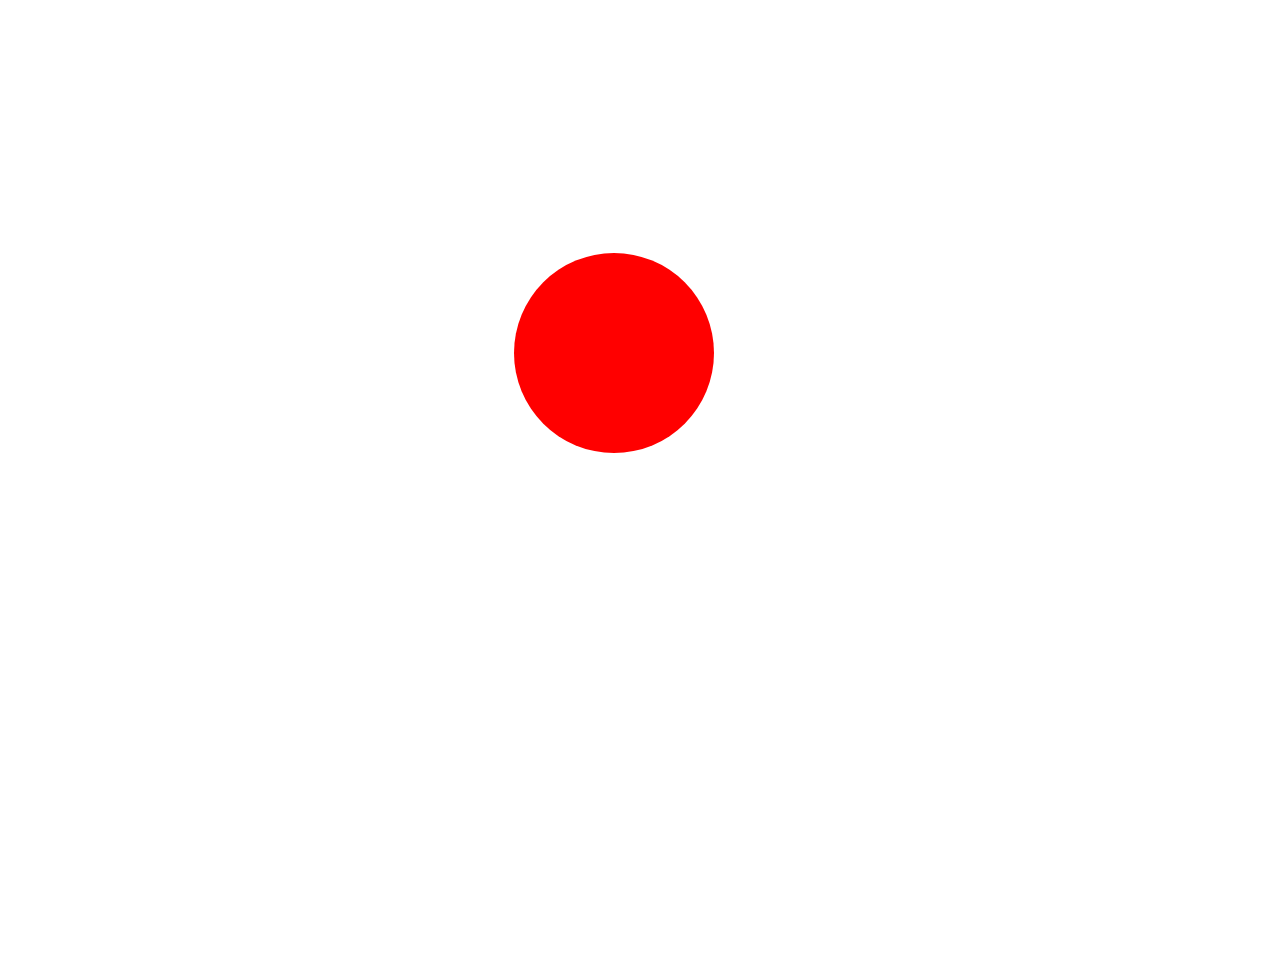
<file: 09/ex00/balloon.html>
<html>
	<head>
		<style>
.body b{
	width: 100%;
	height: 100%;
}
		#balloon{
			width: 200px;
			height: 200px;
			position: relative;
			background-color: red;
			border-radius: 50%;
			margin-left: 40%;
			margin-top: 20%;
			margin-bottom: 40%;
		}
		</style>
		<script defer>
var size_balloon = 200;
		var color = ['red', 'green', 'blue'];
		var i = 0;
		var f = 0;
			function inc() {
				if (size_balloon > 420)
					size_balloon = 200;
				else
					size_balloon += 10;
				if(f === 2)
					i--;
				document.getElementById('balloon').style.width = size_balloon;
				document.getElementById('balloon').style.height = size_balloon;
				document.getElementById('balloon').style.backgroundColor = color[i++];
				if(i > 2)
					i = 0;
				f = 1;
			}
			function dec() {
				if (size_balloon < 200)
					size_balloon = 200;
				else
					size_balloon -= 5;
				if(f === 1)
					i++;
				document.getElementById('balloon').style.width = size_balloon;
				document.getElementById('balloon').style.height = size_balloon;
				document.getElementById('balloon').style.backgroundColor = color[i--];
				if(i < 0)
					i = 2;
				f = 2
			}
		</script>
	</head>
	<body class="b">
		<div id="balloon" onclick="inc()" onmouseleave="dec()"></div>
	</body>
</html>
</file>
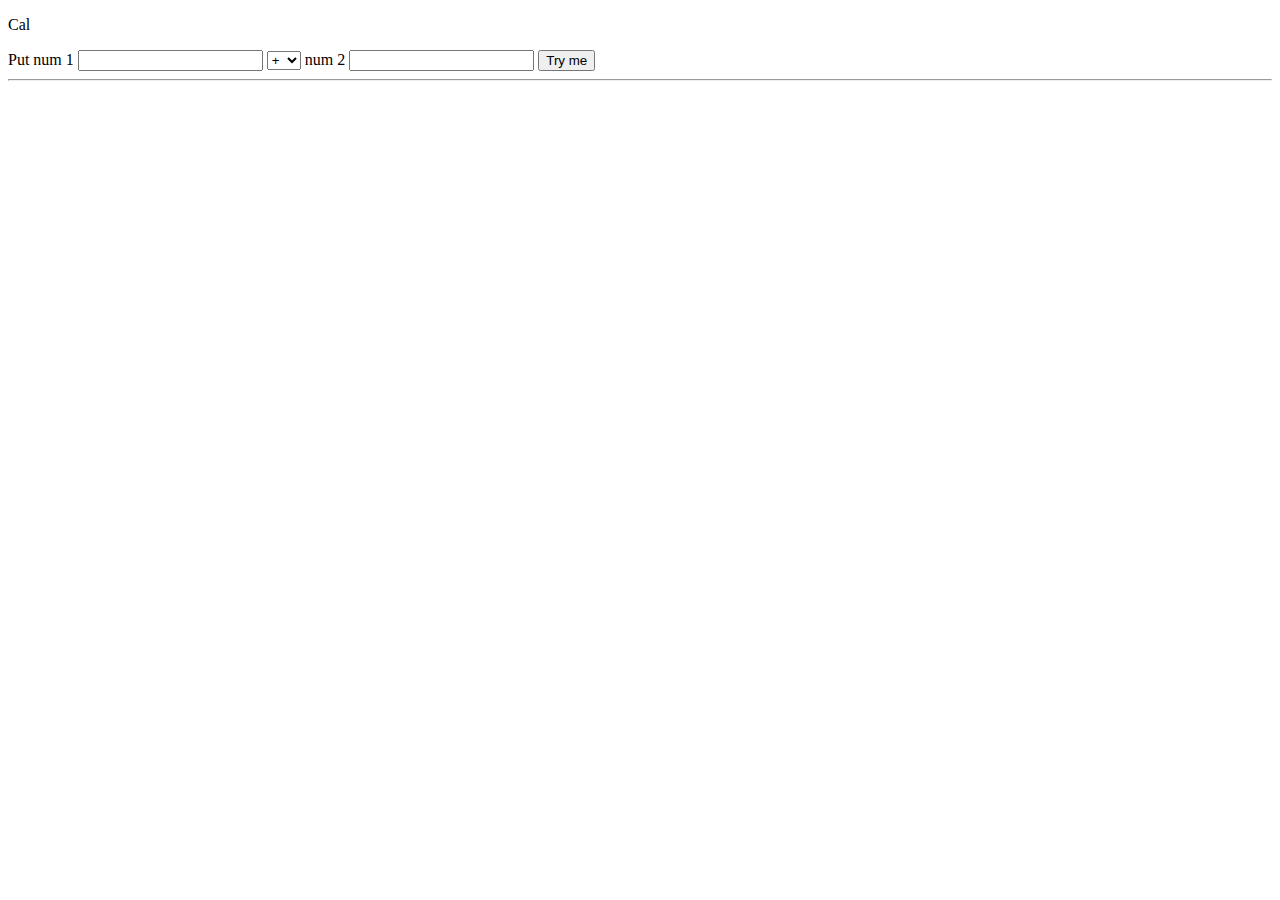
<file: 09/ex01/calc.html>
<!DOCTYPE html>
<html lang="en">
	<head>
		<meta charset="UTF-8">
		<title>Document</title>
		<style>
		</style>
		<script defer>
setInterval(function(){ alert("Please, use me..."); }, 30000);
		function res() {
			var num1, num2, op, res;
			var interval = "";

			num1 = document.getElementById("n1").value;
			num1 = parseInt(num1);

			num2 = document.getElementById("n2").value;
			num2 = parseInt(num2);
			op = document.getElementById("operator").value;

			if (num1 >= 0 && num2 >= 0)
			{   if (op === '+')
				{
					res = num1 + num2
					console.log(res);
					document.getElementById("out").innerHTML = res;
				}
				if (op === '-')
				{
					res = num1 - num2
					console.log(res);
					document.getElementById("out").innerHTML = res;
				}
				if (op === '*')
				{
					res = num1 * num2
					console.log(res);
					document.getElementById("out").innerHTML = res;
				}
				if (op === '/')
				{
					if (num1 === 0 || num2 === 0)
					{
						console.log('It’s over 9000!');
						document.getElementById("out").innerHTML = 'It’s over 9000!';
					}
					else
					{
						res = num1 / num2
						console.log(res);
						document.getElementById("out").innerHTML = res;
					}

				}
				if (op === '%')
				{
					if (num1 === 0 || num2 === 0)
					{
						console.log('It’s over 9000!');
						document.getElementById("out").innerHTML = 'It’s over 9000!';
					}
					else{
						res = num1 % num2
						console.log(res);
						document.getElementById("out").innerHTML = res;
					}

				}
			}
			else
			{
				console.log('Error :\(');
				document.getElementById("out").innerHTML = 'Error :\(';    
			}
		}

		</script>
	</head>
	<body>
		<p>Cal</p>
		<a>Put num 1 <input type="text" id="n1"></a>
		<select id="operator">
			<option  value="+">+</option>
			<option  value="-">-</option>
			<option  value="*">*</option>
			<option  value="/">/</option>
			<option  value="%">%</option>
		</select>
		<a>num 2 <input type="text" id="n2"></a>
		<button onclick="res()">Try me</button>
		<hr>
		<p id="out"></p>
	</body>
</html>
</file>
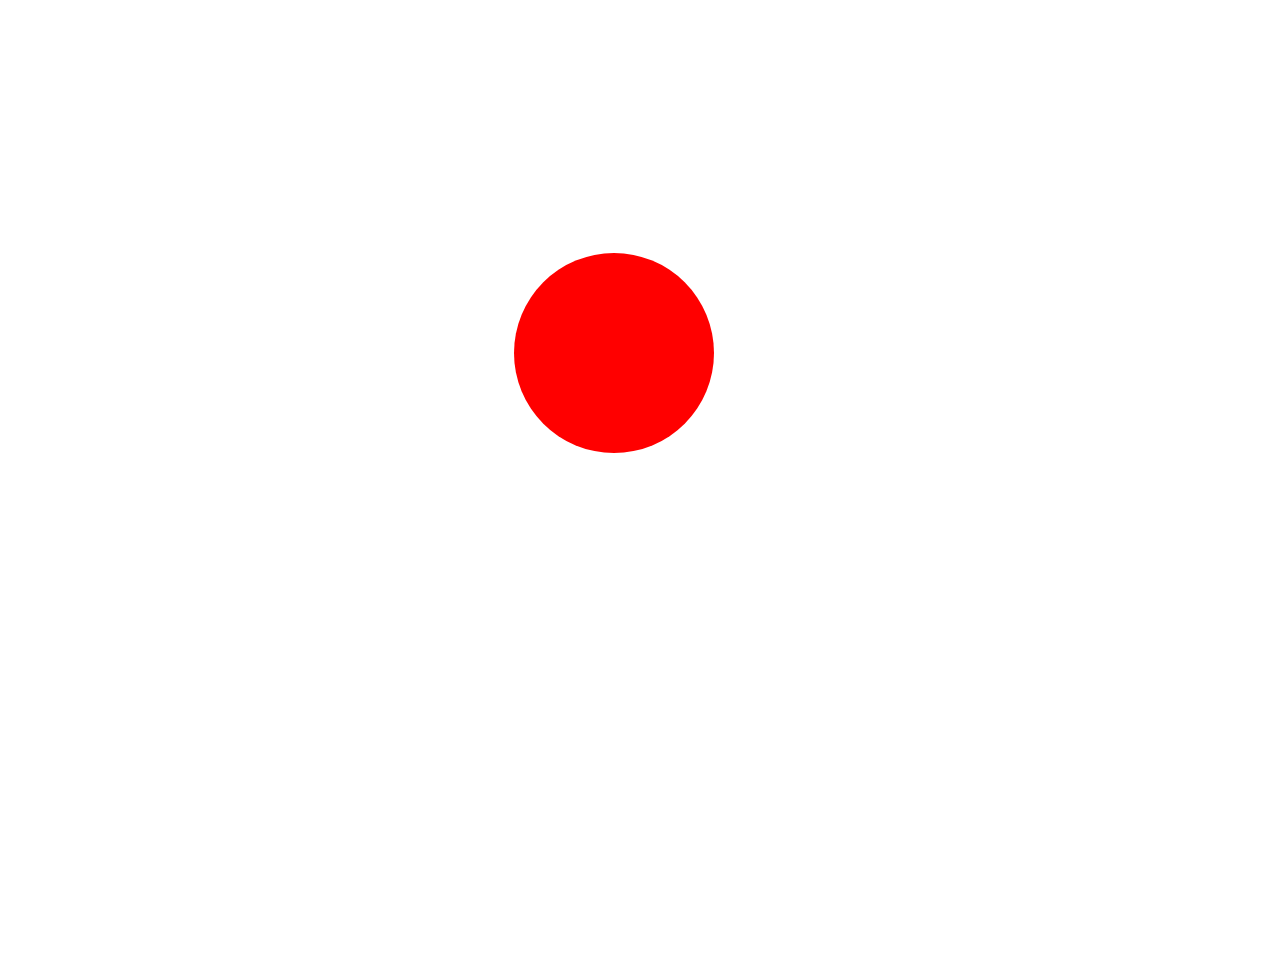
<file: 09/ex03/ex00bis/balloon.html>
<html>
	<head>
		<style>
.body b{
	width: 100%;
	height: 100%;
}
		#balloon{
			width: 200px;
			height: 200px;
			/*color: red;*/
			position: relative;
			background-color: red;
			/*box-shadow: 0.8vw 0.8vw 0.3vw black;*/
			/*border-radius: 0.8vw;*/
			border-radius: 50%;
			margin-left: 40%;
			/*margin-right: 45%;*/
			margin-top: 20%;
			margin-bottom: 40%;


		}
		</style>
		<script src="https://cdnjs.cloudflare.com/ajax/libs/jquery/3.3.1/jquery.js"></script>
		<script>
var size_balloon = 200;
var color = ['red', 'green', 'blue'];
var i = 0;
var f = 0;
$(document).ready(function () {
	$('#balloon').click(function () {
		if (size_balloon > 420)
			size_balloon = 200;
		else
			size_balloon += 10;
		if(f === 2)
			i--;
		$('#balloon').css('width', size_balloon);
		$('#balloon').css('height', size_balloon);
		$('#balloon').css('background-color', color[i++]);
		if(i > 2)
			i = 0;
		f = 1;
	})
	$('#balloon').mouseleave(function() {
		if (size_balloon < 200)
			size_balloon = 200;
		else
			size_balloon -= 5;
		if(f === 1)
			i++;
		$('#balloon').css('width', size_balloon);
		$('#balloon').css('height', size_balloon);
		$('#balloon').css('background-color', color[i--]);
		if(i < 0)
			i = 2;
		f = 2
	})
})
		</script>
	</head>
	<body class="b">
		<div id="balloon"></div>
	</body>
</html>
</file>
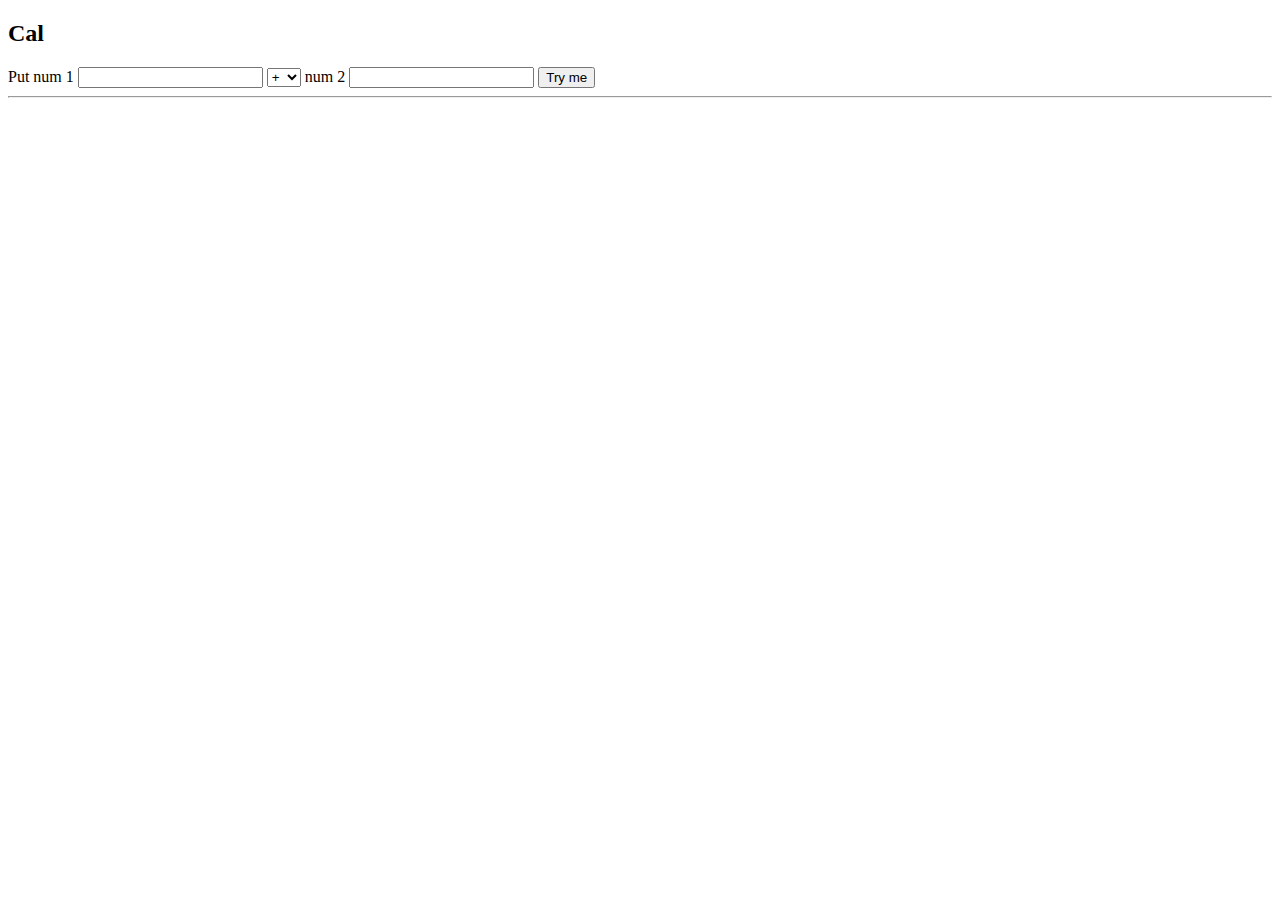
<file: 09/ex03/ex01bis/calc.html>
<!DOCTYPE html>
<html lang="en">
	<head>
		<meta charset="UTF-8">
		<title>Document</title>
		<style>
		</style>
		<script src="https://cdnjs.cloudflare.com/ajax/libs/jquery/3.3.1/jquery.js"></script>
		<script>
$(document).ready(function(){
	setInterval(function(){ alert("Please, use me..."); }, 30000);
})
function calc(form) {
	var num1, num2, op, res;

	num1 = form.elements["n1"].value;
	num1 = parseInt(num1);

	num2 = form.elements["n2"].value;
	num2 = parseInt(num2);
	op = form.elements["operator"].value;

	if (num1 >= 0 && num2 >= 0)
	{
		if (op === '+')
		{
			res = num1 + num2
			console.log(JSON.stringify(res));
			alert(res);
		}
		if (op === '-')
		{
			res = num1 - num2
			console.log(JSON.stringify(res));
			alert(res);
		}
		if (op === '*')
		{
			res = num1 * num2
			console.log(JSON.stringify(res));
			alert(res);
		}
		if (op === '/')
		{
			if (num1 === 0 || num2 === 0)
			{
				console.log(JSON.stringify('It’s over 9000!'));
				alert('It’s over 9000!');
			}
			else
			{
				res = num1 / num2
				console.log(JSON.stringify(res));
				alert(res);
			}

		}
		if (op === '%')
		{
			if (num1 === 0 || num2 === 0)
			{
				console.log(JSON.stringify('It’s over 9000!'));
				alert('It’s over 9000!');
			}
			else{
				res = num1 % num2
				console.log(JSON.stringify(res));
				alert(res);
			}

		}
	}
	else
	{
		console.log(JSON.stringify('Error :\('));
		alert('Error :\(');
	}
}
		</script>
	</head>
	<body>
		<h2>Cal</h2>
		<form onsubmit="calc(this)" action="">
			<a>Put num 1 <input type="text" id="n1"></a>
			<select id="operator">
				<option  value="+">+</option>
				<option  value="-">-</option>
				<option  value="*">*</option>
				<option  value="/">/</option>
				<option  value="%">%</option>
			</select>
			<a>num 2 <input type="text" id="n2"></a>
			<button id="submit" value="OK"> Try me</button>
			<hr>
			<p id="out"></p>
		</form>
	</body>
</html>
</file>
<file: 00/ex02/doft.css>
# **************************************************************************** #
#                                                                              #
#                                                         :::      ::::::::    #
#    doft.css                                           :+:      :+:    :+:    #
#                                                     +:+ +:+         +:+      #
#    By: agusev <marvin@42.fr>                      +#+  +:+       +#+         #
#                                                 +#+#+#+#+#+   +#+            #
#    Created: 2019/25/03 20:11:21 by agusev            #+#    #+#              #
#    Updated: 2019/25/03 22:41:00 by agusev           ###   ########.fr        #
#                                                                              #
# **************************************************************************** #

* {
  width:100%;
  margin:auto;
  background-color: #505050; 
}

p {
  font-size: 0.8vw;
  margin:0;
  font-family: georgia;
}

#main {
	display:block;
  	width:60%;
  	margin:auto;
  	margin-top:10%;
}
#eye {
	display:block;
  	width:60%;
  	margin:auto;
  	margin-top:10%;
}
#chat-icon {
	display:block;
  	width:60%;
  	margin:auto;
  	margin-top:10%;
}
#arrow {
	display:block;
  	width:60%;
  	margin:auto;
  	margin-top:10%;
}
#tools {
	display:block;
  	width:60%;
  	margin:auto;
  	margin-top:10%;
}
#towel {
	display:block;
  	width:60%;
  	margin:auto;
  	margin-top:10%;
}
#book {
	display:block;
  	width:60%;
  	margin:auto;
  	margin-top:10%;
}

.gray-block {
  background-color: #909090;
  box-shadow: 10px 10px 5px black;
  border-radius: 10px;
}

.mid {
  display: inline-block;
  width: 70%;
  height: 50%;
  margin-left: 15%;;
  margin-top: 2%;
}

#day42 {
  display: inline-block;
  width: 35%;
}

#loupe {
  width: 22%;
  z-index: 2;
  margin-left: 39%;
  position: absolute;
}

#reload {
  width: 60%;
  display: block;
  margin-left: 35%;
}

#close {
  width: 60%;
  display: block;
  margin-top: 210%;
  margin-left: 35%;
}

.top-block {
  width: 74%;
  height: auto;
  margin: auto;
  margin-top: 1%;
  padding: 1%;
  position: relative;
  z-index: 1;
}


.mid-block {
  width: 72%;
  height: auto;
  padding: 1%;
  float: left;
  margin-left: 3%;
  z-index: 1;
}

#cluster {
  width: 100%;
  display: block;
  margin: auto;
  z-index: 2;
  height: 100%;
}

#ikea {
  width:10%;
  height: 160px;
  float: right;
  margin-top: -22%;
  margin-right: 57%;
  position: relative;
}

#apple {
  width:19%;
  height: 170px;
  float: right;
  margin-top: -24%;
  margin-right: 2%;
  position: relative;
}

.right-block {
  width: 8%;
  height: auto;
  padding: 1%;
  float: right;
  margin-left: 1%;
  padding-bottom: 13%;
}

.brick {
    display: block;
    width: 30%;
    visibility: hidden;
}

#bricks {
  display: block;
  background : url("resources/brick.jpg");
  background-repeat: repeat;
  background-size: 25%;
}

.green {
  display: inline-block;
  background-color: #98FB98;
  width: 30%;
  height: auto;
  z-index: 4;
  margin-top: -6%;
  margin-left: -6%;
  box-shadow: 10px 10px 5px black;
  border-radius: 10px;
  padding: 1%;
  padding-bottom: 5%;
}

#top-right {
  width: 100%;
  height: auto;
  display: inline-block;
  float: right;
  width: 3%;
}

.left-block{
  width: 8%;
  height: auto;
  padding: 1%;
  float: left;
  padding-bottom: 2%;
}
#eye {
  border: 5px solid red;
  border-radius: 5px;
}

#big_word {
  font-size: 1.7vw;
  font-family: Georgia;
}

#italic {
  font-style: italic;
}

#ordinateur {
  text-shadow: 6px 6px 5px #ff0000;
}

#claster {
  vertical-align: center;
  display: inline-block;
  width: 20%;
  background-color: grey;
  border-color: black;
  border: 1px solid;
  border-style: none;
  height: 10%;
  font-size: 0.8vw;
}

#formulaire {
  width: 65%;
  height: 10%;
  display: inline-block;
  margin-top: 1%;
  font-size: 0.8vw;
}
</file>
<file: 00/ex03/responsive.css>
/* ************************************************************************** */
/*                                                                            */
/*                                                        :::      ::::::::   */
/*   responsive.css                                     :+:      :+:    :+:   */
/*                                                    +:+ +:+         +:+     */
/*   By: agusev <agusev@student.42.fr>              +#+  +:+       +#+        */
/*                                                +#+#+#+#+#+   +#+           */
/*   Created: Invalid date        by agusev            #+#    #+#             */
/*   Updated: 2019/03/26 13:13:43 by agusev           ###   ########.fr       */
/*                                                                            */
/* ************************************************************************** */

    .hed {
      color: #ffffff;
      text-align: center;
    }

    #hidden {
      border: none;
    }

    table {
      border-collapse: collapse;
      width: 100%;
    }

    td {
      width: 5%;
      height: 60%;
      border: 1px solid black;
    }

    header {
      color: #ffffff;
      font-size: 1vw;
      text-align: center;
      margin: 0;
      font-size: 200%
    }

    h1 {
      font-size: 2vw;
      color: #000000;
      text-align: center;
      margin: 0;

    }

    h2 {
      font-size: 2vw;
      color: #ffff00;
      text-align: center;
    }

    p {
      font-size: 1vw;
      margin: 0;
    }

    body {
      background-image: url(https://futurism.com/wp-content/uploads/2016/01/atom.jpg);
      background-size: 100%;
    }

    .nbr_weight {
      margin-right: 2px;
          text-align: right;
    }

    .nbr_bottom {
      margin-left: 2px;
      text-align: left;
    }

    .color_old_1 {
      background-color: #ffff00;
    }

    .color_old_2 {
      background-color: #ff80aa;
    }

    .color_old_3 {
      background-color: #33cccc;
    }

    .color_old_4 {
      background-color: #ff4d4d;
    }

    .color_old_5 {
      background-color: #a69de1;
    }

    .color_old_6 {
      background-color: #3cddd5;
    }

    .color_old_7 {
      background-color: #6585e7;
    }

    .color_old_8 {
      background-color: #ffa333;
    }
</file>
